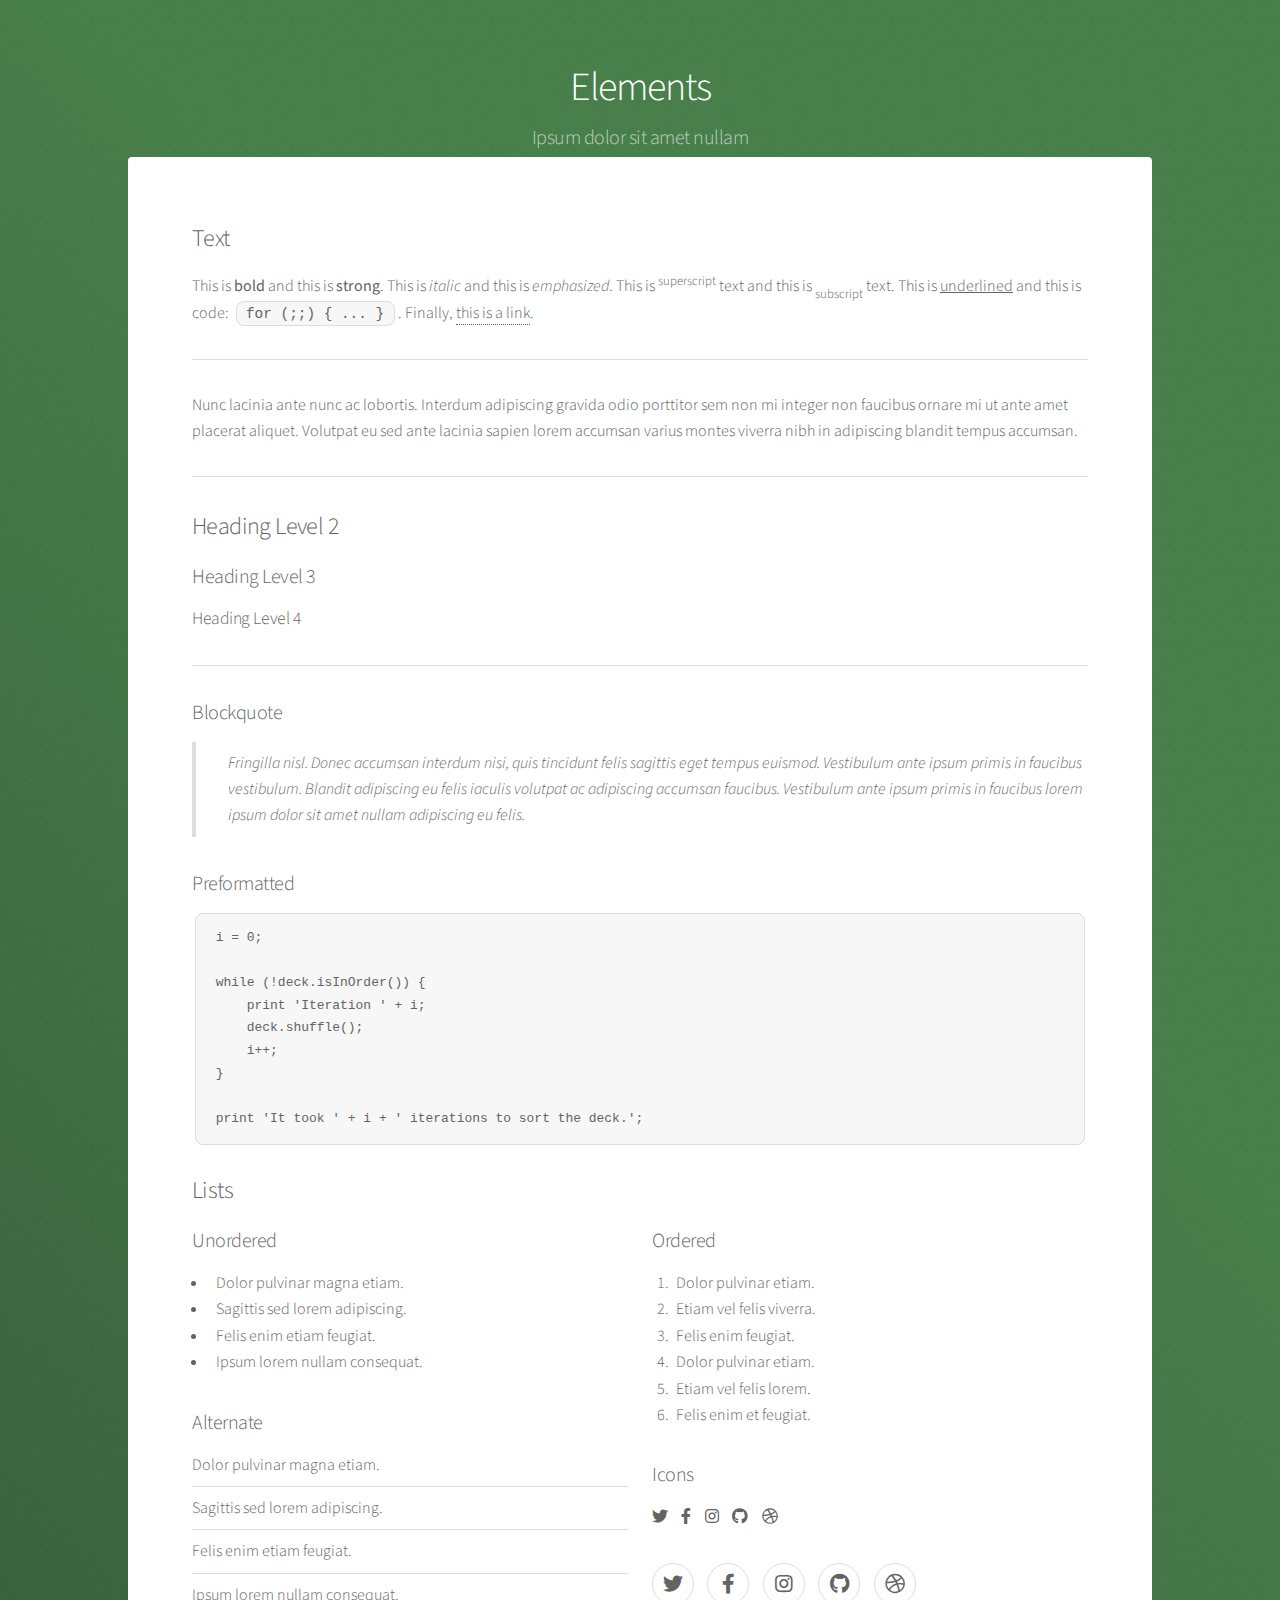
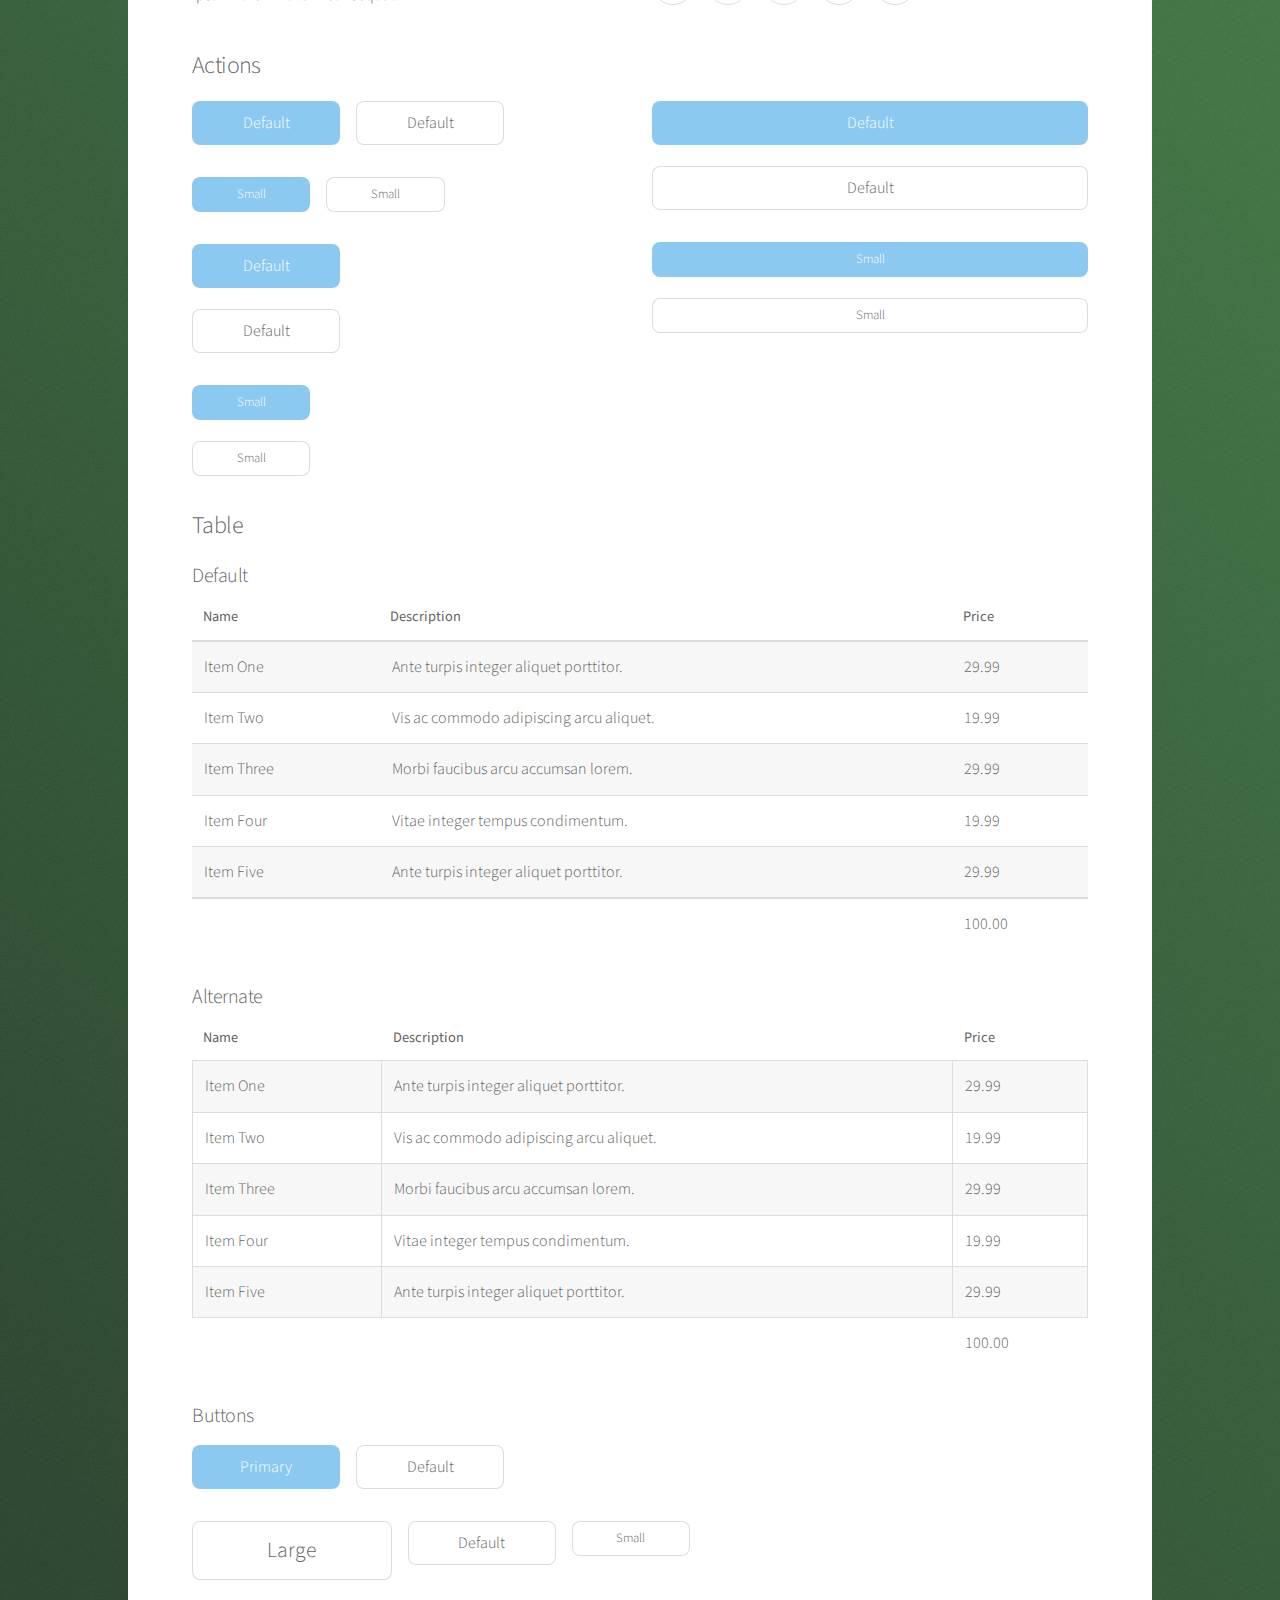
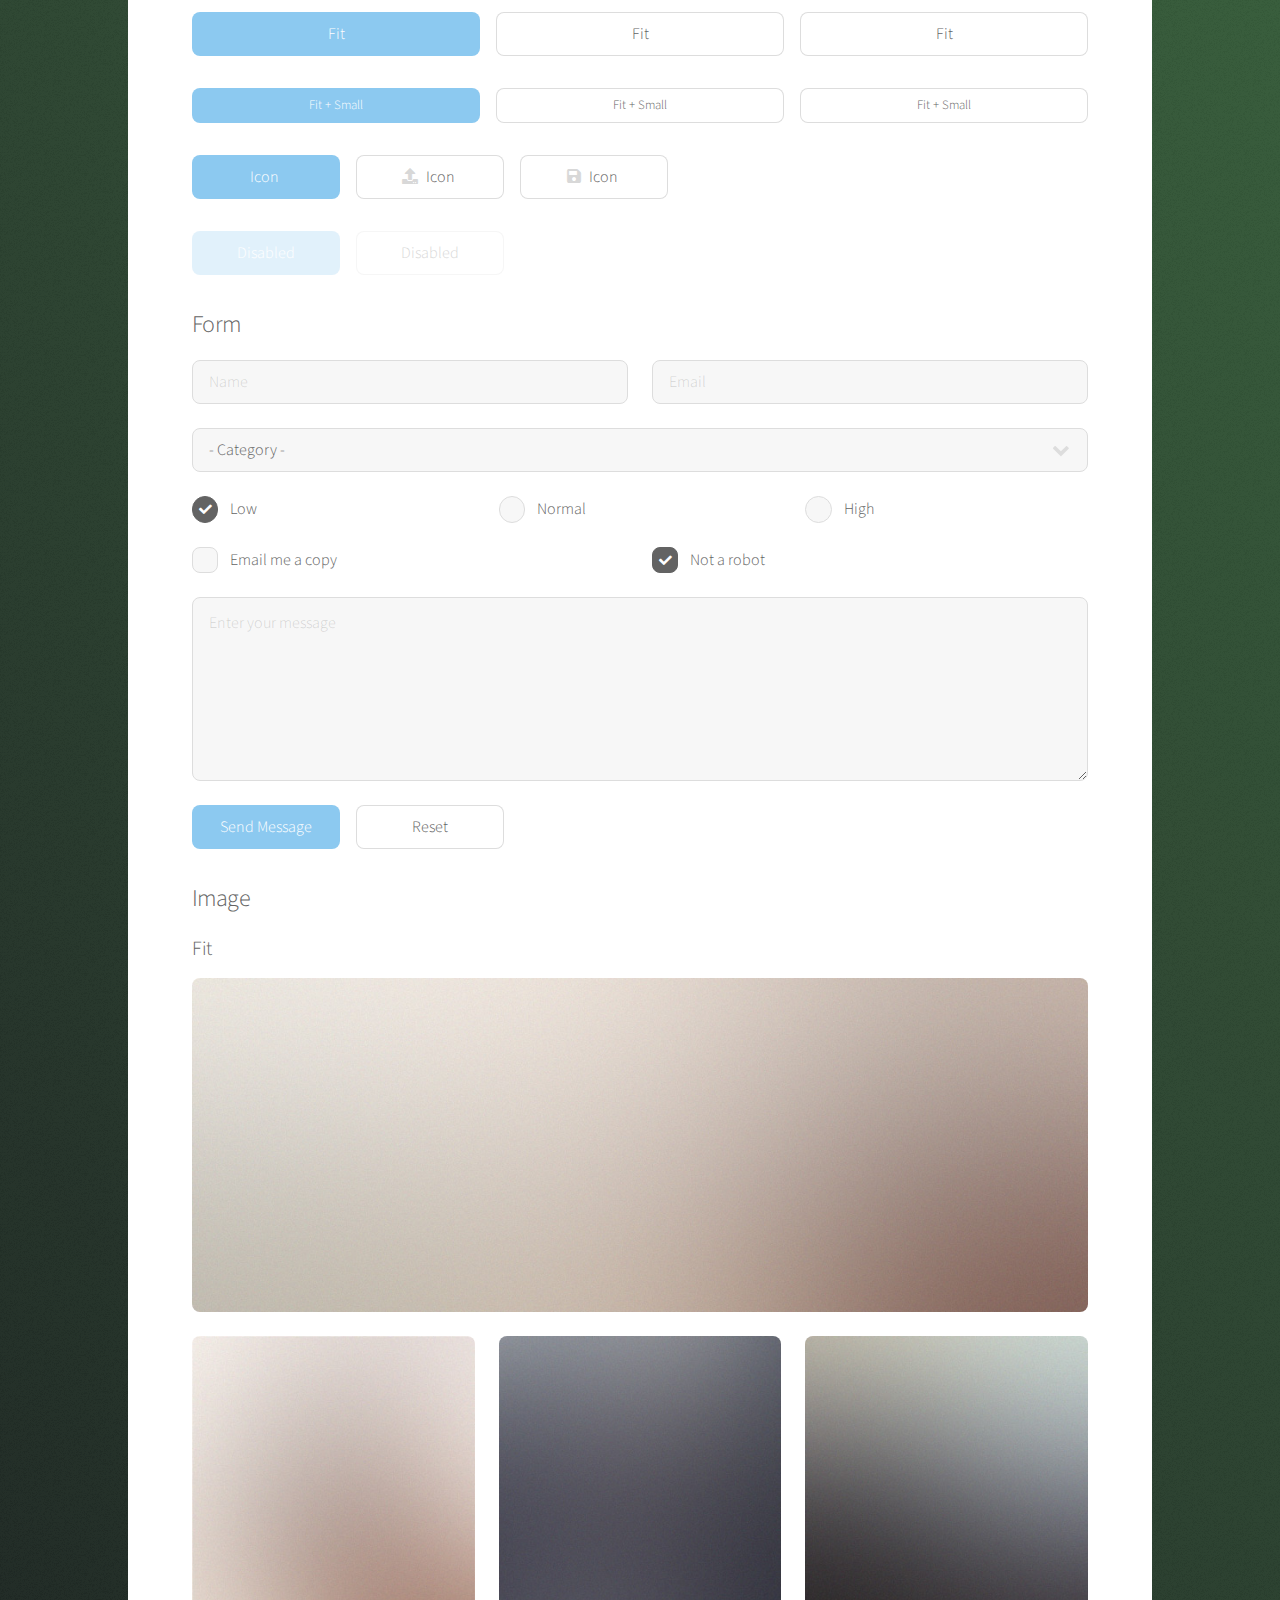
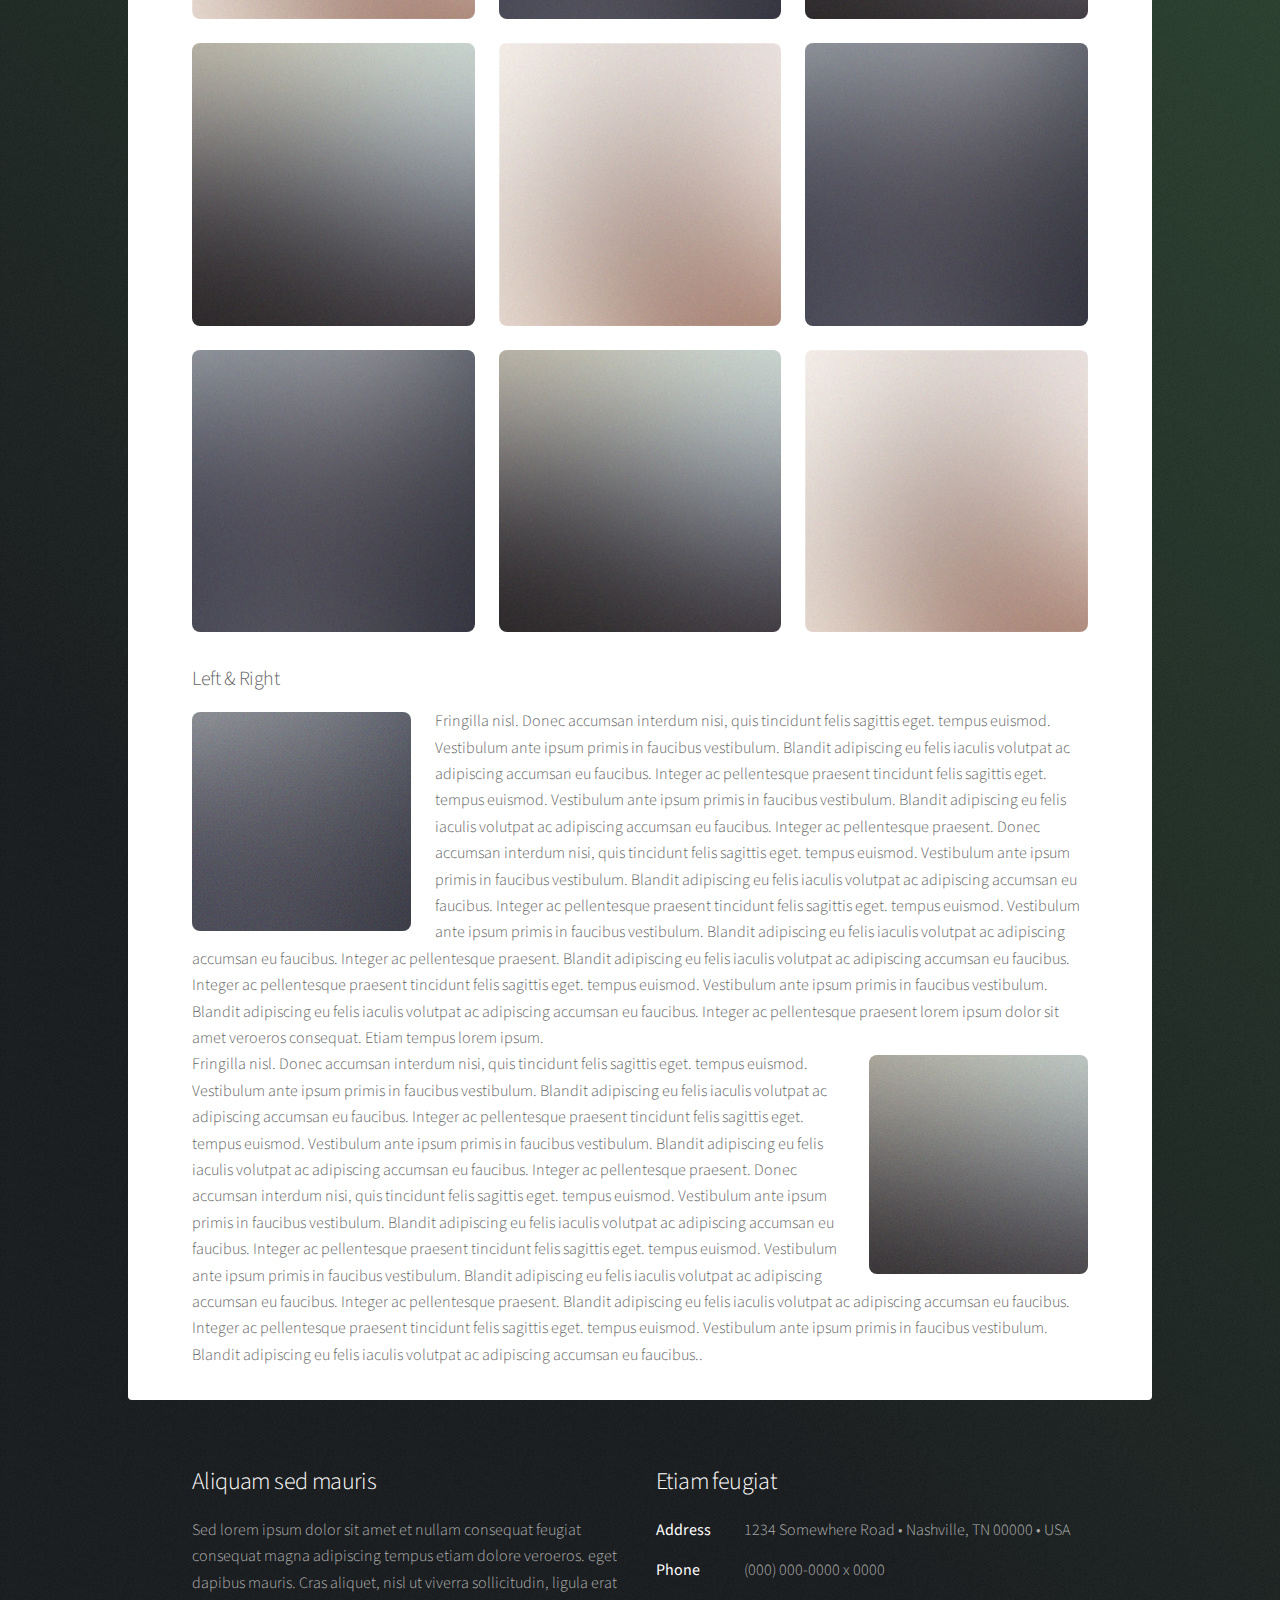
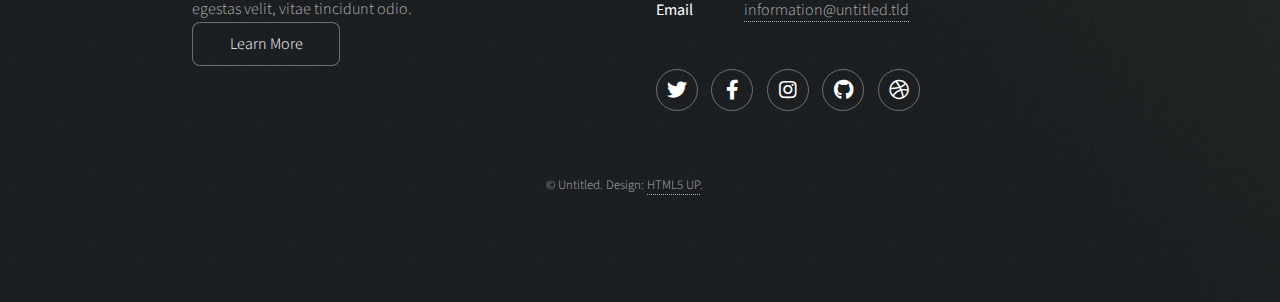
<file: elements.html>
<!DOCTYPE html>
<!--
	Stellar by HTML5 UP
	html5up.net | @ajlkn
	Free for personal and commercial use under the CCA 3.0 license (html5up.net/license)
-->
<html>
  <head>
    <title>Elements - Stellar by HTML5 UP</title>
    <meta charset="utf-8" />
    <meta name="viewport" content="width=device-width, initial-scale=1, user-scalable=no" />
    <link rel="stylesheet" href="assets/css/main.css" />
    <noscript><link rel="stylesheet" href="assets/css/noscript.css" /></noscript>
  </head>
  <body class="is-preload">
    <!-- Wrapper -->
    <div id="wrapper">
      <!-- Header -->
      <header id="header">
        <h1>Elements</h1>
        <p>Ipsum dolor sit amet nullam</p>
      </header>

      <!-- Main -->
      <div id="main">
        <!-- Content -->
        <section id="content" class="main">
          <!-- Text -->
          <section>
            <h2>Text</h2>
            <p>
              This is <b>bold</b> and this is <strong>strong</strong>. This is <i>italic</i> and this is
              <em>emphasized</em>. This is <sup>superscript</sup> text and this is
              <sub>subscript</sub> text. This is <u>underlined</u> and this is code:
              <code>for (;;) { ... }</code>. Finally, <a href="#">this is a link</a>.
            </p>
            <hr />
            <p>
              Nunc lacinia ante nunc ac lobortis. Interdum adipiscing gravida odio porttitor sem non mi
              integer non faucibus ornare mi ut ante amet placerat aliquet. Volutpat eu sed ante lacinia
              sapien lorem accumsan varius montes viverra nibh in adipiscing blandit tempus accumsan.
            </p>
            <hr />
            <h2>Heading Level 2</h2>
            <h3>Heading Level 3</h3>
            <h4>Heading Level 4</h4>
            <hr />
            <h3>Blockquote</h3>
            <blockquote>
              Fringilla nisl. Donec accumsan interdum nisi, quis tincidunt felis sagittis eget tempus
              euismod. Vestibulum ante ipsum primis in faucibus vestibulum. Blandit adipiscing eu felis
              iaculis volutpat ac adipiscing accumsan faucibus. Vestibulum ante ipsum primis in faucibus
              lorem ipsum dolor sit amet nullam adipiscing eu felis.
            </blockquote>
            <h3>Preformatted</h3>
            <pre><code>i = 0;

while (!deck.isInOrder()) {
    print 'Iteration ' + i;
    deck.shuffle();
    i++;
}

print 'It took ' + i + ' iterations to sort the deck.';</code></pre>
          </section>

          <!-- Lists -->
          <section>
            <h2>Lists</h2>
            <div class="row">
              <div class="col-6 col-12-medium">
                <h3>Unordered</h3>
                <ul>
                  <li>Dolor pulvinar magna etiam.</li>
                  <li>Sagittis sed lorem adipiscing.</li>
                  <li>Felis enim etiam feugiat.</li>
                  <li>Ipsum lorem nullam consequat.</li>
                </ul>
                <h3>Alternate</h3>
                <ul class="alt">
                  <li>Dolor pulvinar magna etiam.</li>
                  <li>Sagittis sed lorem adipiscing.</li>
                  <li>Felis enim etiam feugiat.</li>
                  <li>Ipsum lorem nullam consequat.</li>
                </ul>
              </div>
              <div class="col-6 col-12-medium">
                <h3>Ordered</h3>
                <ol>
                  <li>Dolor pulvinar etiam.</li>
                  <li>Etiam vel felis viverra.</li>
                  <li>Felis enim feugiat.</li>
                  <li>Dolor pulvinar etiam.</li>
                  <li>Etiam vel felis lorem.</li>
                  <li>Felis enim et feugiat.</li>
                </ol>
                <h3>Icons</h3>
                <ul class="icons">
                  <li>
                    <a href="#" class="icon brands fa-twitter"><span class="label">Twitter</span></a>
                  </li>
                  <li>
                    <a href="#" class="icon brands fa-facebook-f"><span class="label">Facebook</span></a>
                  </li>
                  <li>
                    <a href="#" class="icon brands fa-instagram"><span class="label">Instagram</span></a>
                  </li>
                  <li>
                    <a href="#" class="icon brands fa-github"><span class="label">GitHub</span></a>
                  </li>
                  <li>
                    <a href="#" class="icon brands fa-dribbble"><span class="label">Dribbble</span></a>
                  </li>
                </ul>
                <ul class="icons">
                  <li>
                    <a href="#" class="icon brands alt fa-twitter"><span class="label">Twitter</span></a>
                  </li>
                  <li>
                    <a href="#" class="icon brands alt fa-facebook-f"
                      ><span class="label">Facebook</span></a
                    >
                  </li>
                  <li>
                    <a href="#" class="icon brands alt fa-instagram"
                      ><span class="label">Instagram</span></a
                    >
                  </li>
                  <li>
                    <a href="#" class="icon brands alt fa-github"><span class="label">GitHub</span></a>
                  </li>
                  <li>
                    <a href="#" class="icon brands alt fa-dribbble"><span class="label">Dribbble</span></a>
                  </li>
                </ul>
              </div>
            </div>
            <h2>Actions</h2>
            <div class="row">
              <div class="col-6 col-12-medium">
                <ul class="actions">
                  <li><a href="#" class="button primary">Default</a></li>
                  <li><a href="#" class="button">Default</a></li>
                </ul>
                <ul class="actions small">
                  <li><a href="#" class="button primary small">Small</a></li>
                  <li><a href="#" class="button small">Small</a></li>
                </ul>
                <ul class="actions stacked">
                  <li><a href="#" class="button primary">Default</a></li>
                  <li><a href="#" class="button">Default</a></li>
                </ul>
                <ul class="actions stacked">
                  <li><a href="#" class="button primary small">Small</a></li>
                  <li><a href="#" class="button small">Small</a></li>
                </ul>
              </div>
              <div class="col-6 col-12-medium">
                <ul class="actions stacked">
                  <li><a href="#" class="button primary fit">Default</a></li>
                  <li><a href="#" class="button fit">Default</a></li>
                </ul>
                <ul class="actions stacked">
                  <li><a href="#" class="button primary small fit">Small</a></li>
                  <li><a href="#" class="button small fit">Small</a></li>
                </ul>
              </div>
            </div>
          </section>

          <!-- Table -->
          <section>
            <h2>Table</h2>
            <h3>Default</h3>
            <div class="table-wrapper">
              <table>
                <thead>
                  <tr>
                    <th>Name</th>
                    <th>Description</th>
                    <th>Price</th>
                  </tr>
                </thead>
                <tbody>
                  <tr>
                    <td>Item One</td>
                    <td>Ante turpis integer aliquet porttitor.</td>
                    <td>29.99</td>
                  </tr>
                  <tr>
                    <td>Item Two</td>
                    <td>Vis ac commodo adipiscing arcu aliquet.</td>
                    <td>19.99</td>
                  </tr>
                  <tr>
                    <td>Item Three</td>
                    <td>Morbi faucibus arcu accumsan lorem.</td>
                    <td>29.99</td>
                  </tr>
                  <tr>
                    <td>Item Four</td>
                    <td>Vitae integer tempus condimentum.</td>
                    <td>19.99</td>
                  </tr>
                  <tr>
                    <td>Item Five</td>
                    <td>Ante turpis integer aliquet porttitor.</td>
                    <td>29.99</td>
                  </tr>
                </tbody>
                <tfoot>
                  <tr>
                    <td colspan="2"></td>
                    <td>100.00</td>
                  </tr>
                </tfoot>
              </table>
            </div>

            <h3>Alternate</h3>
            <div class="table-wrapper">
              <table class="alt">
                <thead>
                  <tr>
                    <th>Name</th>
                    <th>Description</th>
                    <th>Price</th>
                  </tr>
                </thead>
                <tbody>
                  <tr>
                    <td>Item One</td>
                    <td>Ante turpis integer aliquet porttitor.</td>
                    <td>29.99</td>
                  </tr>
                  <tr>
                    <td>Item Two</td>
                    <td>Vis ac commodo adipiscing arcu aliquet.</td>
                    <td>19.99</td>
                  </tr>
                  <tr>
                    <td>Item Three</td>
                    <td>Morbi faucibus arcu accumsan lorem.</td>
                    <td>29.99</td>
                  </tr>
                  <tr>
                    <td>Item Four</td>
                    <td>Vitae integer tempus condimentum.</td>
                    <td>19.99</td>
                  </tr>
                  <tr>
                    <td>Item Five</td>
                    <td>Ante turpis integer aliquet porttitor.</td>
                    <td>29.99</td>
                  </tr>
                </tbody>
                <tfoot>
                  <tr>
                    <td colspan="2"></td>
                    <td>100.00</td>
                  </tr>
                </tfoot>
              </table>
            </div>
          </section>

          <!-- Buttons -->
          <section>
            <h3>Buttons</h3>
            <ul class="actions">
              <li><a href="#" class="button primary">Primary</a></li>
              <li><a href="#" class="button">Default</a></li>
            </ul>
            <ul class="actions">
              <li><a href="#" class="button large">Large</a></li>
              <li><a href="#" class="button">Default</a></li>
              <li><a href="#" class="button small">Small</a></li>
            </ul>
            <ul class="actions fit">
              <li><a href="#" class="button primary fit">Fit</a></li>
              <li><a href="#" class="button fit">Fit</a></li>
              <li><a href="#" class="button fit">Fit</a></li>
            </ul>
            <ul class="actions fit small">
              <li><a href="#" class="button primary fit small">Fit + Small</a></li>
              <li><a href="#" class="button fit small">Fit + Small</a></li>
              <li><a href="#" class="button fit small">Fit + Small</a></li>
            </ul>
            <ul class="actions">
              <li><a href="#" class="button primary icon solidfa-download">Icon</a></li>
              <li><a href="#" class="button icon solid fa-upload">Icon</a></li>
              <li><a href="#" class="button icon solid fa-save">Icon</a></li>
            </ul>
            <ul class="actions">
              <li><span class="button primary disabled">Disabled</span></li>
              <li><span class="button disabled">Disabled</span></li>
            </ul>
          </section>

          <!-- Form -->
          <section>
            <h2>Form</h2>
            <form method="post" action="#">
              <div class="row gtr-uniform">
                <div class="col-6 col-12-xsmall">
                  <input type="text" name="demo-name" id="demo-name" value="" placeholder="Name" />
                </div>
                <div class="col-6 col-12-xsmall">
                  <input type="email" name="demo-email" id="demo-email" value="" placeholder="Email" />
                </div>
                <div class="col-12">
                  <select name="demo-category" id="demo-category">
                    <option value="">- Category -</option>
                    <option value="1">Manufacturing</option>
                    <option value="1">Shipping</option>
                    <option value="1">Administration</option>
                    <option value="1">Human Resources</option>
                  </select>
                </div>
                <div class="col-4 col-12-small">
                  <input type="radio" id="demo-priority-low" name="demo-priority" checked />
                  <label for="demo-priority-low">Low</label>
                </div>
                <div class="col-4 col-12-small">
                  <input type="radio" id="demo-priority-normal" name="demo-priority" />
                  <label for="demo-priority-normal">Normal</label>
                </div>
                <div class="col-4 col-12-small">
                  <input type="radio" id="demo-priority-high" name="demo-priority" />
                  <label for="demo-priority-high">High</label>
                </div>
                <div class="col-6 col-12-small">
                  <input type="checkbox" id="demo-copy" name="demo-copy" />
                  <label for="demo-copy">Email me a copy</label>
                </div>
                <div class="col-6 col-12-small">
                  <input type="checkbox" id="demo-human" name="demo-human" checked />
                  <label for="demo-human">Not a robot</label>
                </div>
                <div class="col-12">
                  <textarea
                    name="demo-message"
                    id="demo-message"
                    placeholder="Enter your message"
                    rows="6"
                  ></textarea>
                </div>
                <div class="col-12">
                  <ul class="actions">
                    <li><input type="submit" value="Send Message" class="primary" /></li>
                    <li><input type="reset" value="Reset" /></li>
                  </ul>
                </div>
              </div>
            </form>
          </section>

          <!-- Image -->
          <section>
            <h2>Image</h2>
            <h3>Fit</h3>
            <div class="box alt">
              <div class="row gtr-uniform">
                <div class="col-12">
                  <span class="image fit"><img src="images/pic04.jpg" alt="" /></span>
                </div>
                <div class="col-4">
                  <span class="image fit"><img src="images/pic01.jpg" alt="" /></span>
                </div>
                <div class="col-4">
                  <span class="image fit"><img src="images/pic02.jpg" alt="" /></span>
                </div>
                <div class="col-4">
                  <span class="image fit"><img src="images/pic03.jpg" alt="" /></span>
                </div>
                <div class="col-4">
                  <span class="image fit"><img src="images/pic03.jpg" alt="" /></span>
                </div>
                <div class="col-4">
                  <span class="image fit"><img src="images/pic01.jpg" alt="" /></span>
                </div>
                <div class="col-4">
                  <span class="image fit"><img src="images/pic02.jpg" alt="" /></span>
                </div>
                <div class="col-4">
                  <span class="image fit"><img src="images/pic02.jpg" alt="" /></span>
                </div>
                <div class="col-4">
                  <span class="image fit"><img src="images/pic03.jpg" alt="" /></span>
                </div>
                <div class="col-4">
                  <span class="image fit"><img src="images/pic01.jpg" alt="" /></span>
                </div>
              </div>
            </div>
            <h3>Left &amp; Right</h3>
            <p>
              <span class="image left"><img src="images/pic05.jpg" alt="" /></span>Fringilla nisl. Donec
              accumsan interdum nisi, quis tincidunt felis sagittis eget. tempus euismod. Vestibulum ante
              ipsum primis in faucibus vestibulum. Blandit adipiscing eu felis iaculis volutpat ac
              adipiscing accumsan eu faucibus. Integer ac pellentesque praesent tincidunt felis sagittis
              eget. tempus euismod. Vestibulum ante ipsum primis in faucibus vestibulum. Blandit adipiscing
              eu felis iaculis volutpat ac adipiscing accumsan eu faucibus. Integer ac pellentesque
              praesent. Donec accumsan interdum nisi, quis tincidunt felis sagittis eget. tempus euismod.
              Vestibulum ante ipsum primis in faucibus vestibulum. Blandit adipiscing eu felis iaculis
              volutpat ac adipiscing accumsan eu faucibus. Integer ac pellentesque praesent tincidunt felis
              sagittis eget. tempus euismod. Vestibulum ante ipsum primis in faucibus vestibulum. Blandit
              adipiscing eu felis iaculis volutpat ac adipiscing accumsan eu faucibus. Integer ac
              pellentesque praesent. Blandit adipiscing eu felis iaculis volutpat ac adipiscing accumsan eu
              faucibus. Integer ac pellentesque praesent tincidunt felis sagittis eget. tempus euismod.
              Vestibulum ante ipsum primis in faucibus vestibulum. Blandit adipiscing eu felis iaculis
              volutpat ac adipiscing accumsan eu faucibus. Integer ac pellentesque praesent lorem ipsum
              dolor sit amet veroeros consequat. Etiam tempus lorem ipsum.
            </p>
            <p>
              <span class="image right"><img src="images/pic06.jpg" alt="" /></span>Fringilla nisl. Donec
              accumsan interdum nisi, quis tincidunt felis sagittis eget. tempus euismod. Vestibulum ante
              ipsum primis in faucibus vestibulum. Blandit adipiscing eu felis iaculis volutpat ac
              adipiscing accumsan eu faucibus. Integer ac pellentesque praesent tincidunt felis sagittis
              eget. tempus euismod. Vestibulum ante ipsum primis in faucibus vestibulum. Blandit adipiscing
              eu felis iaculis volutpat ac adipiscing accumsan eu faucibus. Integer ac pellentesque
              praesent. Donec accumsan interdum nisi, quis tincidunt felis sagittis eget. tempus euismod.
              Vestibulum ante ipsum primis in faucibus vestibulum. Blandit adipiscing eu felis iaculis
              volutpat ac adipiscing accumsan eu faucibus. Integer ac pellentesque praesent tincidunt felis
              sagittis eget. tempus euismod. Vestibulum ante ipsum primis in faucibus vestibulum. Blandit
              adipiscing eu felis iaculis volutpat ac adipiscing accumsan eu faucibus. Integer ac
              pellentesque praesent. Blandit adipiscing eu felis iaculis volutpat ac adipiscing accumsan eu
              faucibus. Integer ac pellentesque praesent tincidunt felis sagittis eget. tempus euismod.
              Vestibulum ante ipsum primis in faucibus vestibulum. Blandit adipiscing eu felis iaculis
              volutpat ac adipiscing accumsan eu faucibus..
            </p>
          </section>
        </section>
      </div>

      <!-- Footer -->
      <footer id="footer">
        <section>
          <h2>Aliquam sed mauris</h2>
          <p>
            Sed lorem ipsum dolor sit amet et nullam consequat feugiat consequat magna adipiscing tempus
            etiam dolore veroeros. eget dapibus mauris. Cras aliquet, nisl ut viverra sollicitudin, ligula
            erat egestas velit, vitae tincidunt odio.
          </p>
          <ul class="actions">
            <li><a href="#" class="button">Learn More</a></li>
          </ul>
        </section>
        <section>
          <h2>Etiam feugiat</h2>
          <dl class="alt">
            <dt>Address</dt>
            <dd>1234 Somewhere Road &bull; Nashville, TN 00000 &bull; USA</dd>
            <dt>Phone</dt>
            <dd>(000) 000-0000 x 0000</dd>
            <dt>Email</dt>
            <dd><a href="#">information@untitled.tld</a></dd>
          </dl>
          <ul class="icons">
            <li>
              <a href="#" class="icon brands fa-twitter alt"><span class="label">Twitter</span></a>
            </li>
            <li>
              <a href="#" class="icon brands fa-facebook-f alt"><span class="label">Facebook</span></a>
            </li>
            <li>
              <a href="#" class="icon brands fa-instagram alt"><span class="label">Instagram</span></a>
            </li>
            <li>
              <a href="#" class="icon brands fa-github alt"><span class="label">GitHub</span></a>
            </li>
            <li>
              <a href="#" class="icon brands fa-dribbble alt"><span class="label">Dribbble</span></a>
            </li>
          </ul>
        </section>
        <p class="copyright">&copy; Untitled. Design: <a href="https://html5up.net">HTML5 UP</a>.</p>
      </footer>
    </div>

    <!-- Scripts -->
    <script src="assets/js/jquery.min.js"></script>
    <script src="assets/js/jquery.scrollex.min.js"></script>
    <script src="assets/js/jquery.scrolly.min.js"></script>
    <script src="assets/js/browser.min.js"></script>
    <script src="assets/js/breakpoints.min.js"></script>
    <script src="assets/js/util.js"></script>
    <script src="assets/js/main.js"></script>
  </body>
</html>
</file>
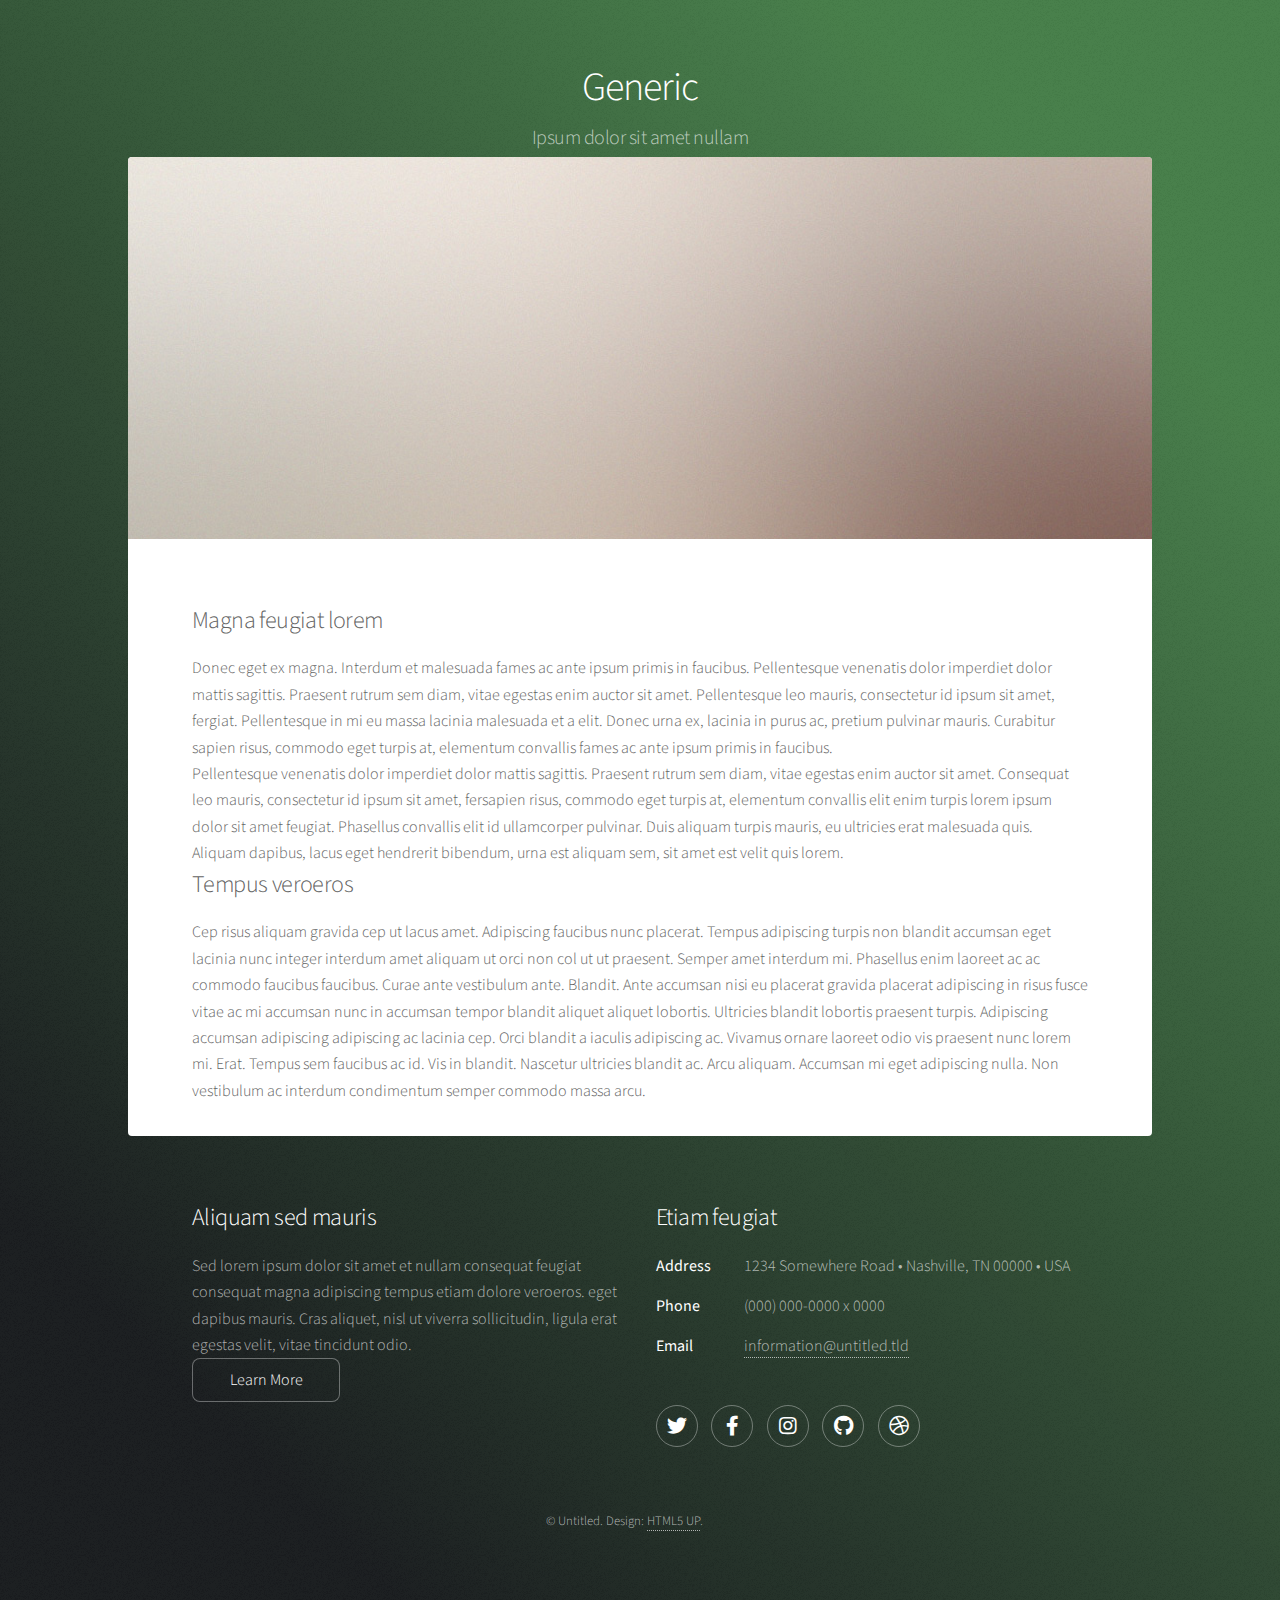
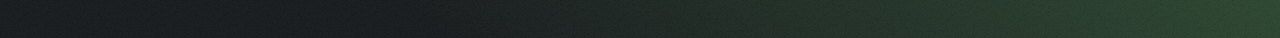
<file: generic.html>
<!DOCTYPE HTML>
<!--
	Stellar by HTML5 UP
	html5up.net | @ajlkn
	Free for personal and commercial use under the CCA 3.0 license (html5up.net/license)
-->
<html>
	<head>
		<title>Generic - Stellar by HTML5 UP</title>
		<meta charset="utf-8" />
		<meta name="viewport" content="width=device-width, initial-scale=1, user-scalable=no" />
		<link rel="stylesheet" href="assets/css/main.css" />
		<noscript><link rel="stylesheet" href="assets/css/noscript.css" /></noscript>
	</head>
	<body class="is-preload">

		<!-- Wrapper -->
			<div id="wrapper">

				<!-- Header -->
					<header id="header">
						<h1>Generic</h1>
						<p>Ipsum dolor sit amet nullam</p>
					</header>

				<!-- Main -->
					<div id="main">

						<!-- Content -->
							<section id="content" class="main">
								<span class="image main"><img src="images/pic04.jpg" alt="" /></span>
								<h2>Magna feugiat lorem</h2>
								<p>Donec eget ex magna. Interdum et malesuada fames ac ante ipsum primis in faucibus. Pellentesque venenatis dolor imperdiet dolor mattis sagittis. Praesent rutrum sem diam, vitae egestas enim auctor sit amet. Pellentesque leo mauris, consectetur id ipsum sit amet, fergiat. Pellentesque in mi eu massa lacinia malesuada et a elit. Donec urna ex, lacinia in purus ac, pretium pulvinar mauris. Curabitur sapien risus, commodo eget turpis at, elementum convallis fames ac ante ipsum primis in faucibus.</p>
								<p>Pellentesque venenatis dolor imperdiet dolor mattis sagittis. Praesent rutrum sem diam, vitae egestas enim auctor sit amet. Consequat leo mauris, consectetur id ipsum sit amet, fersapien risus, commodo eget turpis at, elementum convallis elit enim turpis lorem ipsum dolor sit amet feugiat. Phasellus convallis elit id ullamcorper pulvinar. Duis aliquam turpis mauris, eu ultricies erat malesuada quis. Aliquam dapibus, lacus eget hendrerit bibendum, urna est aliquam sem, sit amet est velit quis lorem.</p>
								<h2>Tempus veroeros</h2>
								<p>Cep risus aliquam gravida cep ut lacus amet. Adipiscing faucibus nunc placerat. Tempus adipiscing turpis non blandit accumsan eget lacinia nunc integer interdum amet aliquam ut orci non col ut ut praesent. Semper amet interdum mi. Phasellus enim laoreet ac ac commodo faucibus faucibus. Curae ante vestibulum ante. Blandit. Ante accumsan nisi eu placerat gravida placerat adipiscing in risus fusce vitae ac mi accumsan nunc in accumsan tempor blandit aliquet aliquet lobortis. Ultricies blandit lobortis praesent turpis. Adipiscing accumsan adipiscing adipiscing ac lacinia cep. Orci blandit a iaculis adipiscing ac. Vivamus ornare laoreet odio vis praesent nunc lorem mi. Erat. Tempus sem faucibus ac id. Vis in blandit. Nascetur ultricies blandit ac. Arcu aliquam. Accumsan mi eget adipiscing nulla. Non vestibulum ac interdum condimentum semper commodo massa arcu.</p>
							</section>

					</div>

				<!-- Footer -->
					<footer id="footer">
						<section>
							<h2>Aliquam sed mauris</h2>
							<p>Sed lorem ipsum dolor sit amet et nullam consequat feugiat consequat magna adipiscing tempus etiam dolore veroeros. eget dapibus mauris. Cras aliquet, nisl ut viverra sollicitudin, ligula erat egestas velit, vitae tincidunt odio.</p>
							<ul class="actions">
								<li><a href="#" class="button">Learn More</a></li>
							</ul>
						</section>
						<section>
							<h2>Etiam feugiat</h2>
							<dl class="alt">
								<dt>Address</dt>
								<dd>1234 Somewhere Road &bull; Nashville, TN 00000 &bull; USA</dd>
								<dt>Phone</dt>
								<dd>(000) 000-0000 x 0000</dd>
								<dt>Email</dt>
								<dd><a href="#">information@untitled.tld</a></dd>
							</dl>
							<ul class="icons">
								<li><a href="#" class="icon brands fa-twitter alt"><span class="label">Twitter</span></a></li>
								<li><a href="#" class="icon brands fa-facebook-f alt"><span class="label">Facebook</span></a></li>
								<li><a href="#" class="icon brands fa-instagram alt"><span class="label">Instagram</span></a></li>
								<li><a href="#" class="icon brands fa-github alt"><span class="label">GitHub</span></a></li>
								<li><a href="#" class="icon brands fa-dribbble alt"><span class="label">Dribbble</span></a></li>
							</ul>
						</section>
						<p class="copyright">&copy; Untitled. Design: <a href="https://html5up.net">HTML5 UP</a>.</p>
					</footer>

			</div>

		<!-- Scripts -->
			<script src="assets/js/jquery.min.js"></script>
			<script src="assets/js/jquery.scrollex.min.js"></script>
			<script src="assets/js/jquery.scrolly.min.js"></script>
			<script src="assets/js/browser.min.js"></script>
			<script src="assets/js/breakpoints.min.js"></script>
			<script src="assets/js/util.js"></script>
			<script src="assets/js/main.js"></script>

	</body>
</html>
</file>
<file: assets/css/noscript.css>
/*
	Stellar by HTML5 UP
	html5up.net | @ajlkn
	Free for personal and commercial use under the CCA 3.0 license (html5up.net/license)
*/

/* Header */

	body.is-preload #header.alt > * {
		opacity: 1;
	}

	body.is-preload #header.alt .logo {
		-moz-transform: none;
		-webkit-transform: none;
		-ms-transform: none;
		transform: none;
	}
</file>
<file: assets/css/main.css>
@import url(fontawesome-all.min.css);
@import "https://fonts.googleapis.com/css?family=Source+Sans+Pro:300,400";

/*
	Stellar by HTML5 UP
	html5up.net | @ajlkn
	Free for personal and commercial use under the CCA 3.0 license (html5up.net/license)
*/

html,
body,
div,
span,
applet,
object,
iframe,
h1,
h2,
h3,
h4,
h5,
h6,
p,
blockquote,
pre,
a,
abbr,
acronym,
address,
big,
cite,
code,
del,
dfn,
em,
img,
ins,
kbd,
q,
s,
samp,
small,
strike,
strong,
sub,
sup,
tt,
var,
b,
u,
i,
center,
dl,
dt,
dd,
ol,
ul,
li,
fieldset,
form,
label,
legend,
table,
caption,
tbody,
tfoot,
thead,
tr,
th,
td,
article,
aside,
canvas,
details,
embed,
figure,
figcaption,
footer,
header,
hgroup,
menu,
nav,
output,
ruby,
section,
summary,
time,
mark,
audio,
video {
  margin: 0;
  padding: 0;
  border: 0;
  font-size: 100%;
  font: inherit;
  vertical-align: baseline;
}

article,
aside,
details,
figcaption,
figure,
footer,
header,
hgroup,
menu,
nav,
section {
  display: block;
}

body {
  line-height: 1;
}

ol,
ul {
  list-style: none;
}

blockquote,
q {
  quotes: none;
}

blockquote:before,
blockquote:after,
q:before,
q:after {
  content: "";
  content: none;
}

table {
  border-collapse: collapse;
  border-spacing: 0;
}

body {
  -webkit-text-size-adjust: none;
}

mark {
  background-color: transparent;
  color: inherit;
}

input::-moz-focus-inner {
  border: 0;
  padding: 0;
}

input,
select,
textarea {
  -moz-appearance: none;
  -webkit-appearance: none;
  -ms-appearance: none;
  appearance: none;
}

/* Basic */

@-ms-viewport {
  width: device-width;
}

body {
  -ms-overflow-style: scrollbar;
}

@media screen and (max-width: 480px) {
  html,
  body {
    min-width: 320px;
  }
}

html {
  box-sizing: border-box;
}

*,
*:before,
*:after {
  box-sizing: inherit;
}

body {
  background-color: #935d8c;
  background-image: url("images/overlay.png"),
    -moz-linear-gradient(45deg, rgb(24, 26, 27) 15%, #009c0886 85%);
  background-image: url("images/overlay.png"),
    -webkit-linear-gradient(45deg, rgb(24, 26, 27) 15%, #009c0886 85%);
  background-image: url("images/overlay.png"),
    -ms-linear-gradient(45deg, rgb(24, 26, 27) 15%, #009c0886 85%);
  background-image: url("images/overlay.png"), linear-gradient(45deg, rgb(24, 26, 27) 15%, #009c0886 85%);
}

body.is-preload *,
body.is-preload *:before,
body.is-preload *:after {
  -moz-animation: none !important;
  -webkit-animation: none !important;
  -ms-animation: none !important;
  animation: none !important;
  -moz-transition: none !important;
  -webkit-transition: none !important;
  -ms-transition: none !important;
  transition: none !important;
}

/* Type */

body {
  background-color: #935d8c;
  color: rgba(255, 255, 255, 0.65);
}

body,
input,
select,
textarea {
  font-family: "Source Sans Pro", Helvetica, sans-serif;
  font-size: 17pt;
  font-weight: 300;
  line-height: 1.65;
}

@media screen and (max-width: 1680px) {
  body,
  input,
  select,
  textarea {
    font-size: 14pt;
  }
}

@media screen and (max-width: 1280px) {
  body,
  input,
  select,
  textarea {
    font-size: 12pt;
  }
}

@media screen and (max-width: 360px) {
  body,
  input,
  select,
  textarea {
    font-size: 11pt;
  }
}

a {
  -moz-transition: color 0.2s ease, border-bottom 0.2s ease;
  -webkit-transition: color 0.2s ease, border-bottom 0.2s ease;
  -ms-transition: color 0.2s ease, border-bottom 0.2s ease;
  transition: color 0.2s ease, border-bottom 0.2s ease;
  text-decoration: none;
  border-bottom: dotted 1px;
  color: inherit;
}

a:hover {
  border-bottom-color: transparent;
}

strong,
b {
  font-weight: 400;
}

em,
i {
  font-style: italic;
}

p.content {
  /* -moz-columns: 20em 2;
  -webkit-columns: 20em 2;
  -ms-columns: 20em 2;
  columns: 20em 2;
  -moz-column-gap: 2em;
  -webkit-column-gap: 2em;
  -ms-column-gap: 2em;
  column-gap: 2em; */
  margin-top: 20px;
  margin-bottom: 30px;
  text-align: center;
}

.bulletPoints {
  text-align: justify;
  margin-left: 20px;
}

ul.bulletPoints {
  list-style-position: inside;
  list-style-type: square;
}

h1,
h2,
h3,
h4,
h5,
h6 {
  font-weight: 300;
  line-height: 1.5;
  margin: 0 0 0.7em 0;
  letter-spacing: -0.025em;
}

h1 a,
h2 a,
h3 a,
h4 a,
h5 a,
h6 a {
  color: inherit;
  text-decoration: none;
}

h1 {
  font-size: 2.5em;
  line-height: 1.2;
}

h2 {
  font-size: 1.5em;
}

h3 {
  font-size: 1.25em;
}

h4 {
  font-size: 1.1em;
}

h5 {
  font-size: 0.9em;
}

h6 {
  font-size: 0.7em;
}

@media screen and (max-width: 736px) {
  h1 {
    font-size: 2em;
  }
}

sub {
  font-size: 0.8em;
  position: relative;
  top: 0.5em;
}

sup {
  font-size: 0.8em;
  position: relative;
  top: -0.5em;
}

blockquote {
  border-left: solid 4px;
  font-style: italic;
  margin: 0 0 2em 0;
  padding: 0.5em 0 0.5em 2em;
}

code {
  border-radius: 8px;
  border: solid 1px;
  font-family: "Courier New", monospace;
  font-size: 0.9em;
  margin: 0 0.25em;
  padding: 0.25em 0.65em;
}

pre {
  -webkit-overflow-scrolling: touch;
  font-family: "Courier New", monospace;
  font-size: 0.9em;
  margin: 0 0 2em 0;
}

pre code {
  display: block;
  line-height: 1.75;
  padding: 1em 1.5em;
  overflow-x: auto;
}

hr {
  border: 0;
  border-bottom: solid 1px;
  margin: 2em 0;
}

hr.major {
  margin: 3em 0;
}

.align-left {
  text-align: left;
}

.align-center {
  text-align: center;
}

.align-right {
  text-align: right;
}

input,
select,
textarea {
  color: #ffffff;
}

a:hover {
  color: #ffffff;
}

strong,
b {
  color: #ffffff;
}

h1,
h2,
h3,
h4,
h5,
h6 {
  color: #ffffff;
}

blockquote {
  border-left-color: rgba(255, 255, 255, 0.35);
}

code {
  background: rgba(255, 255, 255, 0.075);
  border-color: rgba(255, 255, 255, 0.35);
}

hr {
  border-bottom-color: rgba(255, 255, 255, 0.35);
}

/* Row */

.row {
  display: flex;
  flex-wrap: wrap;
  box-sizing: border-box;
  align-items: stretch;
}

.row > * {
  box-sizing: border-box;
}

.row.gtr-uniform > * > :last-child {
  margin-bottom: 0;
}

.row.aln-left {
  justify-content: flex-start;
}

.row.aln-center {
  justify-content: center;
}

.row.aln-right {
  justify-content: flex-end;
}

.row.aln-top {
  align-items: flex-start;
}

.row.aln-middle {
  align-items: center;
}

.row.aln-bottom {
  align-items: flex-end;
}

.row > .imp {
  order: -1;
}

.row > .col-1 {
  width: 8.33333%;
}

.row > .off-1 {
  margin-left: 8.33333%;
}

.row > .col-2 {
  width: 16.66667%;
}

.row > .off-2 {
  margin-left: 16.66667%;
}

.row > .col-3 {
  width: 25%;
}

.row > .off-3 {
  margin-left: 25%;
}

.row > .col-4 {
  width: 33.33333%;
}

.row > .off-4 {
  margin-left: 33.33333%;
}

.row > .col-5 {
  width: 41.66667%;
}

.row > .off-5 {
  margin-left: 41.66667%;
}

.row > .col-6 {
  width: 50%;
}

.row > .off-6 {
  margin-left: 50%;
}

.row > .col-7 {
  width: 58.33333%;
}

.row > .off-7 {
  margin-left: 58.33333%;
}

.row > .col-8 {
  width: 66.66667%;
}

.row > .off-8 {
  margin-left: 66.66667%;
}

.row > .col-9 {
  width: 75%;
}

.row > .off-9 {
  margin-left: 75%;
}

.row > .col-10 {
  width: 83.33333%;
}

.row > .off-10 {
  margin-left: 83.33333%;
}

.row > .col-11 {
  width: 91.66667%;
}

.row > .off-11 {
  margin-left: 91.66667%;
}

.row > .col-12 {
  width: 100%;
}

.row > .off-12 {
  margin-left: 100%;
}

.row.gtr-0 {
  margin-top: 0;
  margin-left: 0em;
}

.row.gtr-0 > * {
  padding: 0 0 0 0em;
}

.row.gtr-0.gtr-uniform {
  margin-top: 0em;
}

.row.gtr-0.gtr-uniform > * {
  padding-top: 0em;
}

.row.gtr-25 {
  margin-top: 0;
  margin-left: -0.375em;
}

.row.gtr-25 > * {
  padding: 0 0 0 0.375em;
}

.row.gtr-25.gtr-uniform {
  margin-top: -0.375em;
}

.row.gtr-25.gtr-uniform > * {
  padding-top: 0.375em;
}

.row.gtr-50 {
  margin-top: 0;
  margin-left: -0.75em;
}

.row.gtr-50 > * {
  padding: 0 0 0 0.75em;
}

.row.gtr-50.gtr-uniform {
  margin-top: -0.75em;
}

.row.gtr-50.gtr-uniform > * {
  padding-top: 0.75em;
}

.row {
  margin-top: 0;
  margin-left: -1.5em;
}

.row > * {
  padding: 0 0 0 1.5em;
}

.row.gtr-uniform {
  margin-top: -1.5em;
}

.row.gtr-uniform > * {
  padding-top: 1.5em;
}

.row.gtr-150 {
  margin-top: 0;
  margin-left: -2.25em;
}

.row.gtr-150 > * {
  padding: 0 0 0 2.25em;
}

.row.gtr-150.gtr-uniform {
  margin-top: -2.25em;
}

.row.gtr-150.gtr-uniform > * {
  padding-top: 2.25em;
}

.row.gtr-200 {
  margin-top: 0;
  margin-left: -3em;
}

.row.gtr-200 > * {
  padding: 0 0 0 3em;
}

.row.gtr-200.gtr-uniform {
  margin-top: -3em;
}

.row.gtr-200.gtr-uniform > * {
  padding-top: 3em;
}

@media screen and (max-width: 1680px) {
  .row {
    display: flex;
    flex-wrap: wrap;
    box-sizing: border-box;
    align-items: stretch;
  }

  .row > * {
    box-sizing: border-box;
  }

  .row.gtr-uniform > * > :last-child {
    margin-bottom: 0;
  }

  .row.aln-left {
    justify-content: flex-start;
  }

  .row.aln-center {
    justify-content: center;
  }

  .row.aln-right {
    justify-content: flex-end;
  }

  .row.aln-top {
    align-items: flex-start;
  }

  .row.aln-middle {
    align-items: center;
  }

  .row.aln-bottom {
    align-items: flex-end;
  }

  .row > .imp-xlarge {
    order: -1;
  }

  .row > .col-1-xlarge {
    width: 8.33333%;
  }

  .row > .off-1-xlarge {
    margin-left: 8.33333%;
  }

  .row > .col-2-xlarge {
    width: 16.66667%;
  }

  .row > .off-2-xlarge {
    margin-left: 16.66667%;
  }

  .row > .col-3-xlarge {
    width: 25%;
  }

  .row > .off-3-xlarge {
    margin-left: 25%;
  }

  .row > .col-4-xlarge {
    width: 33.33333%;
  }

  .row > .off-4-xlarge {
    margin-left: 33.33333%;
  }

  .row > .col-5-xlarge {
    width: 41.66667%;
  }

  .row > .off-5-xlarge {
    margin-left: 41.66667%;
  }

  .row > .col-6-xlarge {
    width: 50%;
  }

  .row > .off-6-xlarge {
    margin-left: 50%;
  }

  .row > .col-7-xlarge {
    width: 58.33333%;
  }

  .row > .off-7-xlarge {
    margin-left: 58.33333%;
  }

  .row > .col-8-xlarge {
    width: 66.66667%;
  }

  .row > .off-8-xlarge {
    margin-left: 66.66667%;
  }

  .row > .col-9-xlarge {
    width: 75%;
  }

  .row > .off-9-xlarge {
    margin-left: 75%;
  }

  .row > .col-10-xlarge {
    width: 83.33333%;
  }

  .row > .off-10-xlarge {
    margin-left: 83.33333%;
  }

  .row > .col-11-xlarge {
    width: 91.66667%;
  }

  .row > .off-11-xlarge {
    margin-left: 91.66667%;
  }

  .row > .col-12-xlarge {
    width: 100%;
  }

  .row > .off-12-xlarge {
    margin-left: 100%;
  }

  .row.gtr-0 {
    margin-top: 0;
    margin-left: 0em;
  }

  .row.gtr-0 > * {
    padding: 0 0 0 0em;
  }

  .row.gtr-0.gtr-uniform {
    margin-top: 0em;
  }

  .row.gtr-0.gtr-uniform > * {
    padding-top: 0em;
  }

  .row.gtr-25 {
    margin-top: 0;
    margin-left: -0.375em;
  }

  .row.gtr-25 > * {
    padding: 0 0 0 0.375em;
  }

  .row.gtr-25.gtr-uniform {
    margin-top: -0.375em;
  }

  .row.gtr-25.gtr-uniform > * {
    padding-top: 0.375em;
  }

  .row.gtr-50 {
    margin-top: 0;
    margin-left: -0.75em;
  }

  .row.gtr-50 > * {
    padding: 0 0 0 0.75em;
  }

  .row.gtr-50.gtr-uniform {
    margin-top: -0.75em;
  }

  .row.gtr-50.gtr-uniform > * {
    padding-top: 0.75em;
  }

  .row {
    margin-top: 0;
    margin-left: -1.5em;
  }

  .row > * {
    padding: 0 0 0 1.5em;
  }

  .row.gtr-uniform {
    margin-top: -1.5em;
  }

  .row.gtr-uniform > * {
    padding-top: 1.5em;
  }

  .row.gtr-150 {
    margin-top: 0;
    margin-left: -2.25em;
  }

  .row.gtr-150 > * {
    padding: 0 0 0 2.25em;
  }

  .row.gtr-150.gtr-uniform {
    margin-top: -2.25em;
  }

  .row.gtr-150.gtr-uniform > * {
    padding-top: 2.25em;
  }

  .row.gtr-200 {
    margin-top: 0;
    margin-left: -3em;
  }

  .row.gtr-200 > * {
    padding: 0 0 0 3em;
  }

  .row.gtr-200.gtr-uniform {
    margin-top: -3em;
  }

  .row.gtr-200.gtr-uniform > * {
    padding-top: 3em;
  }
}

@media screen and (max-width: 1280px) {
  .row {
    display: flex;
    flex-wrap: wrap;
    box-sizing: border-box;
    align-items: stretch;
  }

  .row > * {
    box-sizing: border-box;
  }

  .row.gtr-uniform > * > :last-child {
    margin-bottom: 0;
  }

  .row.aln-left {
    justify-content: flex-start;
  }

  .row.aln-center {
    justify-content: center;
  }

  .row.aln-right {
    justify-content: flex-end;
  }

  .row.aln-top {
    align-items: flex-start;
  }

  .row.aln-middle {
    align-items: center;
  }

  .row.aln-bottom {
    align-items: flex-end;
  }

  .row > .imp-large {
    order: -1;
  }

  .row > .col-1-large {
    width: 8.33333%;
  }

  .row > .off-1-large {
    margin-left: 8.33333%;
  }

  .row > .col-2-large {
    width: 16.66667%;
  }

  .row > .off-2-large {
    margin-left: 16.66667%;
  }

  .row > .col-3-large {
    width: 25%;
  }

  .row > .off-3-large {
    margin-left: 25%;
  }

  .row > .col-4-large {
    width: 33.33333%;
  }

  .row > .off-4-large {
    margin-left: 33.33333%;
  }

  .row > .col-5-large {
    width: 41.66667%;
  }

  .row > .off-5-large {
    margin-left: 41.66667%;
  }

  .row > .col-6-large {
    width: 50%;
  }

  .row > .off-6-large {
    margin-left: 50%;
  }

  .row > .col-7-large {
    width: 58.33333%;
  }

  .row > .off-7-large {
    margin-left: 58.33333%;
  }

  .row > .col-8-large {
    width: 66.66667%;
  }

  .row > .off-8-large {
    margin-left: 66.66667%;
  }

  .row > .col-9-large {
    width: 75%;
  }

  .row > .off-9-large {
    margin-left: 75%;
  }

  .row > .col-10-large {
    width: 83.33333%;
  }

  .row > .off-10-large {
    margin-left: 83.33333%;
  }

  .row > .col-11-large {
    width: 91.66667%;
  }

  .row > .off-11-large {
    margin-left: 91.66667%;
  }

  .row > .col-12-large {
    width: 100%;
  }

  .row > .off-12-large {
    margin-left: 100%;
  }

  .row.gtr-0 {
    margin-top: 0;
    margin-left: 0em;
  }

  .row.gtr-0 > * {
    padding: 0 0 0 0em;
  }

  .row.gtr-0.gtr-uniform {
    margin-top: 0em;
  }

  .row.gtr-0.gtr-uniform > * {
    padding-top: 0em;
  }

  .row.gtr-25 {
    margin-top: 0;
    margin-left: -0.375em;
  }

  .row.gtr-25 > * {
    padding: 0 0 0 0.375em;
  }

  .row.gtr-25.gtr-uniform {
    margin-top: -0.375em;
  }

  .row.gtr-25.gtr-uniform > * {
    padding-top: 0.375em;
  }

  .row.gtr-50 {
    margin-top: 0;
    margin-left: -0.75em;
  }

  .row.gtr-50 > * {
    padding: 0 0 0 0.75em;
  }

  .row.gtr-50.gtr-uniform {
    margin-top: -0.75em;
  }

  .row.gtr-50.gtr-uniform > * {
    padding-top: 0.75em;
  }

  .row {
    margin-top: 0;
    margin-left: -1.5em;
  }

  .row > * {
    padding: 0 0 0 1.5em;
  }

  .row.gtr-uniform {
    margin-top: -1.5em;
  }

  .row.gtr-uniform > * {
    padding-top: 1.5em;
  }

  .row.gtr-150 {
    margin-top: 0;
    margin-left: -2.25em;
  }

  .row.gtr-150 > * {
    padding: 0 0 0 2.25em;
  }

  .row.gtr-150.gtr-uniform {
    margin-top: -2.25em;
  }

  .row.gtr-150.gtr-uniform > * {
    padding-top: 2.25em;
  }

  .row.gtr-200 {
    margin-top: 0;
    margin-left: -3em;
  }

  .row.gtr-200 > * {
    padding: 0 0 0 3em;
  }

  .row.gtr-200.gtr-uniform {
    margin-top: -3em;
  }

  .row.gtr-200.gtr-uniform > * {
    padding-top: 3em;
  }
}

@media screen and (max-width: 980px) {
  .row {
    display: flex;
    flex-wrap: wrap;
    box-sizing: border-box;
    align-items: stretch;
  }

  .row > * {
    box-sizing: border-box;
  }

  .row.gtr-uniform > * > :last-child {
    margin-bottom: 0;
  }

  .row.aln-left {
    justify-content: flex-start;
  }

  .row.aln-center {
    justify-content: center;
  }

  .row.aln-right {
    justify-content: flex-end;
  }

  .row.aln-top {
    align-items: flex-start;
  }

  .row.aln-middle {
    align-items: center;
  }

  .row.aln-bottom {
    align-items: flex-end;
  }

  .row > .imp-medium {
    order: -1;
  }

  .row > .col-1-medium {
    width: 8.33333%;
  }

  .row > .off-1-medium {
    margin-left: 8.33333%;
  }

  .row > .col-2-medium {
    width: 16.66667%;
  }

  .row > .off-2-medium {
    margin-left: 16.66667%;
  }

  .row > .col-3-medium {
    width: 25%;
  }

  .row > .off-3-medium {
    margin-left: 25%;
  }

  .row > .col-4-medium {
    width: 33.33333%;
  }

  .row > .off-4-medium {
    margin-left: 33.33333%;
  }

  .row > .col-5-medium {
    width: 41.66667%;
  }

  .row > .off-5-medium {
    margin-left: 41.66667%;
  }

  .row > .col-6-medium {
    width: 50%;
  }

  .row > .off-6-medium {
    margin-left: 50%;
  }

  .row > .col-7-medium {
    width: 58.33333%;
  }

  .row > .off-7-medium {
    margin-left: 58.33333%;
  }

  .row > .col-8-medium {
    width: 66.66667%;
  }

  .row > .off-8-medium {
    margin-left: 66.66667%;
  }

  .row > .col-9-medium {
    width: 75%;
  }

  .row > .off-9-medium {
    margin-left: 75%;
  }

  .row > .col-10-medium {
    width: 83.33333%;
  }

  .row > .off-10-medium {
    margin-left: 83.33333%;
  }

  .row > .col-11-medium {
    width: 91.66667%;
  }

  .row > .off-11-medium {
    margin-left: 91.66667%;
  }

  .row > .col-12-medium {
    width: 100%;
  }

  .row > .off-12-medium {
    margin-left: 100%;
  }

  .row.gtr-0 {
    margin-top: 0;
    margin-left: 0em;
  }

  .row.gtr-0 > * {
    padding: 0 0 0 0em;
  }

  .row.gtr-0.gtr-uniform {
    margin-top: 0em;
  }

  .row.gtr-0.gtr-uniform > * {
    padding-top: 0em;
  }

  .row.gtr-25 {
    margin-top: 0;
    margin-left: -0.375em;
  }

  .row.gtr-25 > * {
    padding: 0 0 0 0.375em;
  }

  .row.gtr-25.gtr-uniform {
    margin-top: -0.375em;
  }

  .row.gtr-25.gtr-uniform > * {
    padding-top: 0.375em;
  }

  .row.gtr-50 {
    margin-top: 0;
    margin-left: -0.75em;
  }

  .row.gtr-50 > * {
    padding: 0 0 0 0.75em;
  }

  .row.gtr-50.gtr-uniform {
    margin-top: -0.75em;
  }

  .row.gtr-50.gtr-uniform > * {
    padding-top: 0.75em;
  }

  .row {
    margin-top: 0;
    margin-left: -1.5em;
  }

  .row > * {
    padding: 0 0 0 1.5em;
  }

  .row.gtr-uniform {
    margin-top: -1.5em;
  }

  .row.gtr-uniform > * {
    padding-top: 1.5em;
  }

  .row.gtr-150 {
    margin-top: 0;
    margin-left: -2.25em;
  }

  .row.gtr-150 > * {
    padding: 0 0 0 2.25em;
  }

  .row.gtr-150.gtr-uniform {
    margin-top: -2.25em;
  }

  .row.gtr-150.gtr-uniform > * {
    padding-top: 2.25em;
  }

  .row.gtr-200 {
    margin-top: 0;
    margin-left: -3em;
  }

  .row.gtr-200 > * {
    padding: 0 0 0 3em;
  }

  .row.gtr-200.gtr-uniform {
    margin-top: -3em;
  }

  .row.gtr-200.gtr-uniform > * {
    padding-top: 3em;
  }
}

@media screen and (max-width: 736px) {
  .row {
    display: flex;
    flex-wrap: wrap;
    box-sizing: border-box;
    align-items: stretch;
  }

  .row > * {
    box-sizing: border-box;
  }

  .row.gtr-uniform > * > :last-child {
    margin-bottom: 0;
  }

  .row.aln-left {
    justify-content: flex-start;
  }

  .row.aln-center {
    justify-content: center;
  }

  .row.aln-right {
    justify-content: flex-end;
  }

  .row.aln-top {
    align-items: flex-start;
  }

  .row.aln-middle {
    align-items: center;
  }

  .row.aln-bottom {
    align-items: flex-end;
  }

  .row > .imp-small {
    order: -1;
  }

  .row > .col-1-small {
    width: 8.33333%;
  }

  .row > .off-1-small {
    margin-left: 8.33333%;
  }

  .row > .col-2-small {
    width: 16.66667%;
  }

  .row > .off-2-small {
    margin-left: 16.66667%;
  }

  .row > .col-3-small {
    width: 25%;
  }

  .row > .off-3-small {
    margin-left: 25%;
  }

  .row > .col-4-small {
    width: 33.33333%;
  }

  .row > .off-4-small {
    margin-left: 33.33333%;
  }

  .row > .col-5-small {
    width: 41.66667%;
  }

  .row > .off-5-small {
    margin-left: 41.66667%;
  }

  .row > .col-6-small {
    width: 50%;
  }

  .row > .off-6-small {
    margin-left: 50%;
  }

  .row > .col-7-small {
    width: 58.33333%;
  }

  .row > .off-7-small {
    margin-left: 58.33333%;
  }

  .row > .col-8-small {
    width: 66.66667%;
  }

  .row > .off-8-small {
    margin-left: 66.66667%;
  }

  .row > .col-9-small {
    width: 75%;
  }

  .row > .off-9-small {
    margin-left: 75%;
  }

  .row > .col-10-small {
    width: 83.33333%;
  }

  .row > .off-10-small {
    margin-left: 83.33333%;
  }

  .row > .col-11-small {
    width: 91.66667%;
  }

  .row > .off-11-small {
    margin-left: 91.66667%;
  }

  .row > .col-12-small {
    width: 100%;
  }

  .row > .off-12-small {
    margin-left: 100%;
  }

  .row.gtr-0 {
    margin-top: 0;
    margin-left: 0em;
  }

  .row.gtr-0 > * {
    padding: 0 0 0 0em;
  }

  .row.gtr-0.gtr-uniform {
    margin-top: 0em;
  }

  .row.gtr-0.gtr-uniform > * {
    padding-top: 0em;
  }

  .row.gtr-25 {
    margin-top: 0;
    margin-left: -0.25em;
  }

  .row.gtr-25 > * {
    padding: 0 0 0 0.25em;
  }

  .row.gtr-25.gtr-uniform {
    margin-top: -0.25em;
  }

  .row.gtr-25.gtr-uniform > * {
    padding-top: 0.25em;
  }

  .row.gtr-50 {
    margin-top: 0;
    margin-left: -0.5em;
  }

  .row.gtr-50 > * {
    padding: 0 0 0 0.5em;
  }

  .row.gtr-50.gtr-uniform {
    margin-top: -0.5em;
  }

  .row.gtr-50.gtr-uniform > * {
    padding-top: 0.5em;
  }

  .row {
    margin-top: 0;
    margin-left: -1em;
  }

  .row > * {
    padding: 0 0 0 1em;
  }

  .row.gtr-uniform {
    margin-top: -1em;
  }

  .row.gtr-uniform > * {
    padding-top: 1em;
  }

  .row.gtr-150 {
    margin-top: 0;
    margin-left: -1.5em;
  }

  .row.gtr-150 > * {
    padding: 0 0 0 1.5em;
  }

  .row.gtr-150.gtr-uniform {
    margin-top: -1.5em;
  }

  .row.gtr-150.gtr-uniform > * {
    padding-top: 1.5em;
  }

  .row.gtr-200 {
    margin-top: 0;
    margin-left: -2em;
  }

  .row.gtr-200 > * {
    padding: 0 0 0 2em;
  }

  .row.gtr-200.gtr-uniform {
    margin-top: -2em;
  }

  .row.gtr-200.gtr-uniform > * {
    padding-top: 2em;
  }
}

@media screen and (max-width: 480px) {
  .row {
    display: flex;
    flex-wrap: wrap;
    box-sizing: border-box;
    align-items: stretch;
  }

  .row > * {
    box-sizing: border-box;
  }

  .row.gtr-uniform > * > :last-child {
    margin-bottom: 0;
  }

  .row.aln-left {
    justify-content: flex-start;
  }

  .row.aln-center {
    justify-content: center;
  }

  .row.aln-right {
    justify-content: flex-end;
  }

  .row.aln-top {
    align-items: flex-start;
  }

  .row.aln-middle {
    align-items: center;
  }

  .row.aln-bottom {
    align-items: flex-end;
  }

  .row > .imp-xsmall {
    order: -1;
  }

  .row > .col-1-xsmall {
    width: 8.33333%;
  }

  .row > .off-1-xsmall {
    margin-left: 8.33333%;
  }

  .row > .col-2-xsmall {
    width: 16.66667%;
  }

  .row > .off-2-xsmall {
    margin-left: 16.66667%;
  }

  .row > .col-3-xsmall {
    width: 25%;
  }

  .row > .off-3-xsmall {
    margin-left: 25%;
  }

  .row > .col-4-xsmall {
    width: 33.33333%;
  }

  .row > .off-4-xsmall {
    margin-left: 33.33333%;
  }

  .row > .col-5-xsmall {
    width: 41.66667%;
  }

  .row > .off-5-xsmall {
    margin-left: 41.66667%;
  }

  .row > .col-6-xsmall {
    width: 50%;
  }

  .row > .off-6-xsmall {
    margin-left: 50%;
  }

  .row > .col-7-xsmall {
    width: 58.33333%;
  }

  .row > .off-7-xsmall {
    margin-left: 58.33333%;
  }

  .row > .col-8-xsmall {
    width: 66.66667%;
  }

  .row > .off-8-xsmall {
    margin-left: 66.66667%;
  }

  .row > .col-9-xsmall {
    width: 75%;
  }

  .row > .off-9-xsmall {
    margin-left: 75%;
  }

  .row > .col-10-xsmall {
    width: 83.33333%;
  }

  .row > .off-10-xsmall {
    margin-left: 83.33333%;
  }

  .row > .col-11-xsmall {
    width: 91.66667%;
  }

  .row > .off-11-xsmall {
    margin-left: 91.66667%;
  }

  .row > .col-12-xsmall {
    width: 100%;
  }

  .row > .off-12-xsmall {
    margin-left: 100%;
  }

  .row.gtr-0 {
    margin-top: 0;
    margin-left: 0em;
  }

  .row.gtr-0 > * {
    padding: 0 0 0 0em;
  }

  .row.gtr-0.gtr-uniform {
    margin-top: 0em;
  }

  .row.gtr-0.gtr-uniform > * {
    padding-top: 0em;
  }

  .row.gtr-25 {
    margin-top: 0;
    margin-left: -0.3125em;
  }

  .row.gtr-25 > * {
    padding: 0 0 0 0.3125em;
  }

  .row.gtr-25.gtr-uniform {
    margin-top: -0.3125em;
  }

  .row.gtr-25.gtr-uniform > * {
    padding-top: 0.3125em;
  }

  .row.gtr-50 {
    margin-top: 0;
    margin-left: -0.625em;
  }

  .row.gtr-50 > * {
    padding: 0 0 0 0.625em;
  }

  .row.gtr-50.gtr-uniform {
    margin-top: -0.625em;
  }

  .row.gtr-50.gtr-uniform > * {
    padding-top: 0.625em;
  }

  .row {
    margin-top: 0;
    margin-left: -1.25em;
  }

  .row > * {
    padding: 0 0 0 1.25em;
  }

  .row.gtr-uniform {
    margin-top: -1.25em;
  }

  .row.gtr-uniform > * {
    padding-top: 1.25em;
  }

  .row.gtr-150 {
    margin-top: 0;
    margin-left: -1.875em;
  }

  .row.gtr-150 > * {
    padding: 0 0 0 1.875em;
  }

  .row.gtr-150.gtr-uniform {
    margin-top: -1.875em;
  }

  .row.gtr-150.gtr-uniform > * {
    padding-top: 1.875em;
  }

  .row.gtr-200 {
    margin-top: 0;
    margin-left: -2.5em;
  }

  .row.gtr-200 > * {
    padding: 0 0 0 2.5em;
  }

  .row.gtr-200.gtr-uniform {
    margin-top: -2.5em;
  }

  .row.gtr-200.gtr-uniform > * {
    padding-top: 2.5em;
  }
}

/* Box */

.box {
  border-radius: 8px;
  border: solid;
  margin-bottom: 2em;
  padding: 1.5em;
}

.box > :last-child,
.box > :last-child > :last-child,
.box > :last-child > :last-child > :last-child {
  margin-bottom: 0;
}

.box.alt {
  border: 0;
  border-radius: 0;
  padding: 0;
}

.box {
  border-color: rgba(255, 255, 255, 0.35);
}

/* Button */

input[type="submit"],
input[type="reset"],
input[type="button"],
button,
.button {
  -moz-appearance: none;
  -webkit-appearance: none;
  -ms-appearance: none;
  appearance: none;
  -moz-transition: background-color 0.2s ease-in-out, color 0.2s ease-in-out;
  -webkit-transition: background-color 0.2s ease-in-out, color 0.2s ease-in-out;
  -ms-transition: background-color 0.2s ease-in-out, color 0.2s ease-in-out;
  transition: background-color 0.2s ease-in-out, color 0.2s ease-in-out;
  border-radius: 8px;
  border: 0;
  cursor: pointer;
  display: inline-block;
  font-weight: 300;
  height: 2.75em;
  line-height: 2.75em;
  min-width: 9.25em;
  padding: 0 1.5em;
  text-align: center;
  text-decoration: none;
  white-space: nowrap;
}

input[type="submit"].icon,
input[type="reset"].icon,
input[type="button"].icon,
button.icon,
.button.icon {
  padding-left: 1.35em;
}

input[type="submit"].icon:before,
input[type="reset"].icon:before,
input[type="button"].icon:before,
button.icon:before,
.button.icon:before {
  margin-right: 0.5em;
}

input[type="submit"].fit,
input[type="reset"].fit,
input[type="button"].fit,
button.fit,
.button.fit {
  width: 100%;
}

input[type="submit"].small,
input[type="reset"].small,
input[type="button"].small,
button.small,
.button.small {
  font-size: 0.8em;
}

input[type="submit"].large,
input[type="reset"].large,
input[type="button"].large,
button.large,
.button.large {
  font-size: 1.35em;
}

input[type="submit"].disabled,
input[type="submit"]:disabled,
input[type="reset"].disabled,
input[type="reset"]:disabled,
input[type="button"].disabled,
input[type="button"]:disabled,
button.disabled,
button:disabled,
.button.disabled,
.button:disabled {
  pointer-events: none;
  opacity: 0.25;
}

@media screen and (max-width: 736px) {
  input[type="submit"],
  input[type="reset"],
  input[type="button"],
  button,
  .button {
    min-width: 0;
  }
}

input[type="submit"],
input[type="reset"],
input[type="button"],
button,
.button {
  background-color: transparent;
  box-shadow: inset 0 0 0 1px rgba(255, 255, 255, 0.35);
  color: #ffffff !important;
}

input[type="submit"]:hover,
input[type="reset"]:hover,
input[type="button"]:hover,
button:hover,
.button:hover {
  background-color: rgba(255, 255, 255, 0.075);
}

input[type="submit"]:active,
input[type="reset"]:active,
input[type="button"]:active,
button:active,
.button:active {
  background-color: rgba(255, 255, 255, 0.2);
}

input[type="submit"].icon:before,
input[type="reset"].icon:before,
input[type="button"].icon:before,
button.icon:before,
.button.icon:before {
  color: rgba(255, 255, 255, 0.5);
}

input[type="submit"].primary,
input[type="reset"].primary,
input[type="button"].primary,
button.primary,
.button.primary {
  background-color: #8cc9f0;
  color: #ffffff !important;
  box-shadow: none;
}

input[type="submit"].primary:hover,
input[type="reset"].primary:hover,
input[type="button"].primary:hover,
button.primary:hover,
.button.primary:hover {
  background-color: #9acff2;
}

input[type="submit"].primary:active,
input[type="reset"].primary:active,
input[type="button"].primary:active,
button.primary:active,
.button.primary:active {
  background-color: #7ec3ee;
}

input[type="submit"].primary.icon:before,
input[type="reset"].primary.icon:before,
input[type="button"].primary.icon:before,
button.primary.icon:before,
.button.primary.icon:before {
  color: #ffffff !important;
}

/* Form */

form {
  margin: 0 0 2em 0;
}

label {
  display: block;
  font-size: 0.9em;
  font-weight: 400;
  margin: 0 0 1em 0;
}

input[type="text"],
input[type="password"],
input[type="email"],
select,
textarea {
  -moz-appearance: none;
  -webkit-appearance: none;
  -ms-appearance: none;
  appearance: none;
  border-radius: 8px;
  border: solid 1px;
  color: inherit;
  display: block;
  outline: 0;
  padding: 0 1em;
  text-decoration: none;
  width: 100%;
}

input[type="text"]:invalid,
input[type="password"]:invalid,
input[type="email"]:invalid,
select:invalid,
textarea:invalid {
  box-shadow: none;
}

select {
  background-size: 1.25rem;
  background-repeat: no-repeat;
  background-position: calc(100% - 1rem) center;
  height: 2.75em;
  padding-right: 2.75em;
  text-overflow: ellipsis;
}

select:focus::-ms-value {
  background-color: transparent;
}

select::-ms-expand {
  display: none;
}

input[type="text"],
input[type="password"],
input[type="email"],
select {
  height: 2.75em;
}

textarea {
  padding: 0.75em 1em;
}

input[type="checkbox"],
input[type="radio"] {
  -moz-appearance: none;
  -webkit-appearance: none;
  -ms-appearance: none;
  appearance: none;
  display: block;
  float: left;
  margin-right: -2em;
  opacity: 0;
  width: 1em;
  z-index: -1;
}

input[type="checkbox"] + label,
input[type="radio"] + label {
  text-decoration: none;
  cursor: pointer;
  display: inline-block;
  font-size: 1em;
  font-weight: 300;
  padding-left: 2.4em;
  padding-right: 0.75em;
  position: relative;
}

input[type="checkbox"] + label:before,
input[type="radio"] + label:before {
  -moz-osx-font-smoothing: grayscale;
  -webkit-font-smoothing: antialiased;
  display: inline-block;
  font-style: normal;
  font-variant: normal;
  text-rendering: auto;
  line-height: 1;
  text-transform: none !important;
  font-family: "Font Awesome 5 Free";
  font-weight: 900;
}

input[type="checkbox"] + label:before,
input[type="radio"] + label:before {
  border-radius: 8px;
  border: solid 1px;
  content: "";
  display: inline-block;
  font-size: 0.8em;
  height: 2.0625em;
  left: 0;
  line-height: 2.0625em;
  position: absolute;
  text-align: center;
  top: 0;
  width: 2.0625em;
}

input[type="checkbox"]:checked + label:before,
input[type="radio"]:checked + label:before {
  content: "\f00c";
}

input[type="checkbox"] + label:before {
  border-radius: 8px;
}

input[type="radio"] + label:before {
  border-radius: 100%;
}

::-webkit-input-placeholder {
  opacity: 1;
}

:-moz-placeholder {
  opacity: 1;
}

::-moz-placeholder {
  opacity: 1;
}

:-ms-input-placeholder {
  opacity: 1;
}

label {
  color: #ffffff;
}

input[type="text"],
input[type="password"],
input[type="email"],
select,
textarea {
  background-color: rgba(255, 255, 255, 0.075);
  border-color: rgba(255, 255, 255, 0.35);
}

input[type="text"]:focus,
input[type="password"]:focus,
input[type="email"]:focus,
select:focus,
textarea:focus {
  border-color: #8cc9f0;
  box-shadow: 0 0 0 1px #8cc9f0;
}

select {
  background-image: url("data:image/svg+xml;charset=utf8,%3Csvg xmlns='http://www.w3.org/2000/svg' width='40' height='40' preserveAspectRatio='none' viewBox='0 0 40 40'%3E%3Cpath d='M9.4,12.3l10.4,10.4l10.4-10.4c0.2-0.2,0.5-0.4,0.9-0.4c0.3,0,0.6,0.1,0.9,0.4l3.3,3.3c0.2,0.2,0.4,0.5,0.4,0.9 c0,0.4-0.1,0.6-0.4,0.9L20.7,31.9c-0.2,0.2-0.5,0.4-0.9,0.4c-0.3,0-0.6-0.1-0.9-0.4L4.3,17.3c-0.2-0.2-0.4-0.5-0.4-0.9 c0-0.4,0.1-0.6,0.4-0.9l3.3-3.3c0.2-0.2,0.5-0.4,0.9-0.4S9.1,12.1,9.4,12.3z' fill='rgba(255, 255, 255, 0.35)' /%3E%3C/svg%3E");
}

select option {
  color: #ffffff;
  background: #935d8c;
}

input[type="checkbox"] + label,
input[type="radio"] + label {
  color: rgba(255, 255, 255, 0.65);
}

input[type="checkbox"] + label:before,
input[type="radio"] + label:before {
  background: rgba(255, 255, 255, 0.075);
  border-color: rgba(255, 255, 255, 0.35);
}

input[type="checkbox"]:checked + label:before,
input[type="radio"]:checked + label:before {
  background-color: #ffffff;
  border-color: #ffffff;
  color: #935d8c;
}

input[type="checkbox"]:focus + label:before,
input[type="radio"]:focus + label:before {
  border-color: #8cc9f0;
  box-shadow: 0 0 0 1px #8cc9f0;
}

::-webkit-input-placeholder {
  color: rgba(255, 255, 255, 0.5) !important;
}

:-moz-placeholder {
  color: rgba(255, 255, 255, 0.5) !important;
}

::-moz-placeholder {
  color: rgba(255, 255, 255, 0.5) !important;
}

:-ms-input-placeholder {
  color: rgba(255, 255, 255, 0.5) !important;
}

.formerize-placeholder {
  color: rgba(255, 255, 255, 0.5) !important;
}

/* Icon */

.icon {
  text-decoration: none;
  -moz-transition: background-color 0.2s ease-in-out, color 0.2s ease-in-out;
  -webkit-transition: background-color 0.2s ease-in-out, color 0.2s ease-in-out;
  -ms-transition: background-color 0.2s ease-in-out, color 0.2s ease-in-out;
  transition: background-color 0.2s ease-in-out, color 0.2s ease-in-out;
  border-bottom: none;
  position: relative;
}

.icon:before {
  -moz-osx-font-smoothing: grayscale;
  -webkit-font-smoothing: antialiased;
  display: inline-block;
  font-style: normal;
  font-variant: normal;
  text-rendering: auto;
  line-height: 1;
  text-transform: none !important;
  font-family: "Font Awesome 5 Free";
  font-weight: 400;
}

.icon > .label {
  display: none;
}

.icon:before {
  line-height: solid;
}

.icon.solid:before {
  font-weight: 900;
}

.icon.brands:before {
  font-family: "Font Awesome 5 Brands";
}

.icon.major {
  border: solid 1px;
  display: inline-block;
  border-radius: 100%;
  padding: 0.65em;
  margin: 0 0 2em 0;
  cursor: default;
}

.icon.major:before {
  display: inline-block;
  font-size: 6.25rem;
  width: 2.25em;
  height: 2.25em;
  line-height: 2.2em;
  border-radius: 100%;
  border: solid 1px;
  text-align: center;
}

.icon.alt {
  display: inline-block;
  border: solid 1px;
  border-radius: 100%;
}

.icon.alt:before {
  display: block;
  font-size: 1.25em;
  width: 2em;
  height: 2em;
  text-align: center;
  line-height: 2em;
}

.icon.style1 {
  color: #efa8b0;
}

.icon.style2 {
  color: #c79cc8;
}

.icon.style3 {
  color: #a89cc8;
}

.icon.style4 {
  color: #9bb2e1;
}

.icon.style5 {
  color: #8cc9f0;
}

@media screen and (max-width: 1680px) {
  .icon.major:before {
    font-size: 5.5rem;
  }
}

@media screen and (max-width: 1280px) {
  .icon.major:before {
    font-size: 4.75rem;
  }
}

@media screen and (max-width: 736px) {
  .icon.major {
    margin: 0 0 1.5em 0;
    padding: 0.35em;
  }

  .icon.major:before {
    font-size: 3.5rem;
  }
}

.icon.major {
  border-color: rgba(255, 255, 255, 0.35);
}

.icon.major:before {
  border-color: rgba(255, 255, 255, 0.35);
}

.icon.alt {
  border-color: rgba(255, 255, 255, 0.35);
  color: #ffffff;
}

.icon.alt:hover {
  background-color: rgba(255, 255, 255, 0.075);
}

.icon.alt:active {
  background-color: rgba(255, 255, 255, 0.2);
}

/* Image */

.image {
  border-radius: 8px;
  border: 0;
  display: inline-block;
  position: relative;
}

.image img {
  border-radius: 8px;
  display: block;
}

.image.left,
.image.right {
  max-width: 40%;
}

.image.left img,
.image.right img {
  width: 100%;
}

.image.left {
  float: left;
  margin: 0 1.5em 1em 0;
  top: 0.25em;
}

.image.right {
  float: right;
  margin: 0 0 1em 1.5em;
  top: 0.25em;
}

.image.fit {
  display: block;
  margin: 0 0 2em 0;
  width: 100%;
}

.image.fit img {
  width: 100%;
}

.image.main {
  display: block;
  margin: 0 0 3em 0;
  width: 100%;
}

.image.main img {
  width: 100%;
}

/* List */

ol {
  list-style: decimal;
  margin: 0 0 2em 0;
  padding-left: 1.25em;
}

ol li {
  padding-left: 0.25em;
}

ul {
  list-style: disc;
  margin: 0 0 2em 0;
  padding-left: 1em;
}

ul li {
  padding-left: 0.5em;
}

ul.alt {
  list-style: none;
  padding-left: 0;
}

ul.alt li {
  border-top: solid 1px;
  padding: 0.5em 0;
}

ul.alt li:first-child {
  border-top: 0;
  padding-top: 0;
}

dl {
  margin: 0 0 2em 0;
}

dl dt {
  display: block;
  font-weight: 400;
  margin: 0 0 1em 0;
}

dl dd {
  margin-left: 2em;
}

dl.alt dt {
  display: block;
  width: 3em;
  margin: 0;
  clear: left;
  float: left;
}

dl.alt dd {
  margin: 0 0 0.85em 5.5em;
}

dl.alt:after {
  content: "";
  display: block;
  clear: both;
}

ul.alt li {
  border-top-color: rgba(255, 255, 255, 0.35);
}

dl dt {
  color: #ffffff;
}

/* Actions */

ul.actions {
  display: -moz-flex;
  display: -webkit-flex;
  display: -ms-flex;
  display: flex;
  cursor: default;
  list-style: none;
  margin-left: -1em;
  padding-left: 0;
}

ul.actions li {
  padding: 0 0 0 1em;
  vertical-align: middle;
}

ul.actions.special {
  -moz-justify-content: center;
  -webkit-justify-content: center;
  -ms-justify-content: center;
  justify-content: center;
  width: 100%;
  margin-left: 0;
}

ul.actions.special li:first-child {
  padding-left: 0;
}

ul.actions.stacked {
  -moz-flex-direction: column;
  -webkit-flex-direction: column;
  -ms-flex-direction: column;
  flex-direction: column;
  margin-left: 0;
}

ul.actions.stacked li {
  padding: 1.3em 0 0 0;
}

ul.actions.stacked li:first-child {
  padding-top: 0;
}

ul.actions.fit {
  width: calc(100% + 1em);
}

ul.actions.fit li {
  -moz-flex-grow: 1;
  -webkit-flex-grow: 1;
  -ms-flex-grow: 1;
  flex-grow: 1;
  -moz-flex-shrink: 1;
  -webkit-flex-shrink: 1;
  -ms-flex-shrink: 1;
  flex-shrink: 1;
  width: 100%;
}

ul.actions.fit li > * {
  width: 100%;
}

ul.actions.fit.stacked {
  width: 100%;
}

@media screen and (max-width: 480px) {
  ul.actions:not(.fixed) {
    -moz-flex-direction: column;
    -webkit-flex-direction: column;
    -ms-flex-direction: column;
    flex-direction: column;
    margin-left: 0;
    width: 100% !important;
  }

  ul.actions:not(.fixed) li {
    -moz-flex-grow: 1;
    -webkit-flex-grow: 1;
    -ms-flex-grow: 1;
    flex-grow: 1;
    -moz-flex-shrink: 1;
    -webkit-flex-shrink: 1;
    -ms-flex-shrink: 1;
    flex-shrink: 1;
    padding: 1em 0 0 0;
    text-align: center;
    width: 100%;
  }

  ul.actions:not(.fixed) li > * {
    width: 100%;
  }

  ul.actions:not(.fixed) li:first-child {
    padding-top: 0;
  }

  ul.actions:not(.fixed) li input[type="submit"],
  ul.actions:not(.fixed) li input[type="reset"],
  ul.actions:not(.fixed) li input[type="button"],
  ul.actions:not(.fixed) li button,
  ul.actions:not(.fixed) li .button {
    width: 100%;
  }

  ul.actions:not(.fixed) li input[type="submit"].icon:before,
  ul.actions:not(.fixed) li input[type="reset"].icon:before,
  ul.actions:not(.fixed) li input[type="button"].icon:before,
  ul.actions:not(.fixed) li button.icon:before,
  ul.actions:not(.fixed) li .button.icon:before {
    margin-left: -0.5rem;
  }
}

/* Icons */

ul.icons {
  cursor: default;
  list-style: none;
  padding-left: 0;
}

ul.icons li {
  display: inline-block;
  padding: 0 0.65em 0 0;
}

ul.icons li:last-child {
  padding-right: 0 !important;
}

/* Section/Article */

section.special,
article.special {
  text-align: center;
}

header.major {
  margin-bottom: 3em;
}

header.major h2 {
  font-size: 2em;
}

header.major h2:after {
  display: block;
  content: "";
  width: 3.25em;
  height: 2px;
  margin: 0.7em 0 0 0;
  border-radius: 2px;
}

section.special header.major h2:after,
article.special header.major h2:after {
  margin-left: auto;
  margin-right: auto;
}

header.major p {
  font-size: 1.25em;
  letter-spacing: -0.025em;
}

header.major.special {
  text-align: center;
}

header.major.special h2:after {
  margin-left: auto;
  margin-right: auto;
}

footer.major {
  margin-top: 3em;
}

@media screen and (max-width: 736px) {
  header.major {
    margin-bottom: 0;
  }

  header.major h2 {
    font-size: 1.5em;
  }

  header.major p {
    font-size: 1em;
    letter-spacing: 0;
  }

  header.major p br {
    display: none;
  }

  footer.major {
    margin-top: 0;
  }
}

header.major h2:after {
  background-color: rgba(255, 255, 255, 0.35);
}

/* Table */

.table-wrapper {
  -webkit-overflow-scrolling: touch;
  overflow-x: auto;
}

table {
  margin: 0 0 2em 0;
  width: 100%;
}

table tbody tr {
  border: solid 1px;
  border-left: 0;
  border-right: 0;
}

table td {
  padding: 0.75em 0.75em;
}

table th {
  font-size: 0.9em;
  font-weight: 400;
  padding: 0 0.75em 0.75em 0.75em;
  text-align: left;
}

table thead {
  border-bottom: solid 2px;
}

table tfoot {
  border-top: solid 2px;
}

table.alt {
  border-collapse: separate;
}

table.alt tbody tr td {
  border: solid 1px;
  border-left-width: 0;
  border-top-width: 0;
}

table.alt tbody tr td:first-child {
  border-left-width: 1px;
}

table.alt tbody tr:first-child td {
  border-top-width: 1px;
}

table.alt thead {
  border-bottom: 0;
}

table.alt tfoot {
  border-top: 0;
}

table tbody tr {
  border-color: rgba(255, 255, 255, 0.35);
}

table tbody tr:nth-child(2n + 1) {
  background-color: rgba(255, 255, 255, 0.075);
}

table th {
  color: #ffffff;
}

table thead {
  border-bottom-color: rgba(255, 255, 255, 0.35);
}

table tfoot {
  border-top-color: rgba(255, 255, 255, 0.35);
}

table.alt tbody tr td {
  border-color: rgba(255, 255, 255, 0.35);
}

/* Features */

.features {
  display: -moz-flex;
  display: -webkit-flex;
  display: -ms-flex;
  display: flex;
  -moz-flex-wrap: wrap;
  -webkit-flex-wrap: wrap;
  -ms-flex-wrap: wrap;
  flex-wrap: wrap;
  -moz-justify-content: center;
  -webkit-justify-content: center;
  -ms-justify-content: center;
  justify-content: center;
  width: calc(100% + 2em);
  margin: 0 0 3em -2em;
  padding: 0;
  list-style: none;
}

.features li {
  width: calc(33.33333% - 2em);
  margin-left: 2em;
  margin-top: 3em;
  padding: 0;
}

.features li:nth-child(1),
.features li:nth-child(2),
.features li:nth-child(3) {
  margin-top: 0;
}

.features li > :last-child {
  margin-bottom: 0;
}

@media screen and (max-width: 980px) {
  .features li {
    width: calc(50% - 2em);
  }

  .features li:nth-child(3) {
    margin-top: 3em;
  }
}

@media screen and (max-width: 736px) {
  .features {
    width: 100%;
    margin: 0 0 2em 0;
  }

  .features li {
    width: 100%;
    margin-left: 0;
    margin-top: 2em;
  }

  .features li:nth-child(2),
  .features li:nth-child(3) {
    margin-top: 2em;
  }
}

/* Statistics */

.statistics {
  display: -moz-flex;
  display: -webkit-flex;
  display: -ms-flex;
  display: flex;
  width: 100%;
  margin: 0 0 3em 0;
  padding: 0;
  list-style: none;
  cursor: default;
}

.statistics li {
  -moz-flex: 1;
  -webkit-flex: 1;
  -ms-flex: 1;
  flex: 1;
  padding: 1.5em;
  color: #ffffff;
  text-align: center;
}

.statistics li.style1 {
  background-color: #efa8b0;
}

.statistics li.style2 {
  background-color: #c79cc8;
}

.statistics li.style3 {
  background-color: #a89cc8;
}

.statistics li.style4 {
  background-color: #9bb2e1;
}

.statistics li.style5 {
  background-color: #8cc9f0;
}

.statistics li strong,
.statistics li b {
  display: block;
  font-size: 2em;
  line-height: 1.1;
  color: inherit !important;
  font-weight: 300;
  letter-spacing: -0.025em;
}

.statistics li:first-child {
  border-top-left-radius: 8px;
  border-bottom-left-radius: 8px;
}

.statistics li:last-child {
  border-top-right-radius: 8px;
  border-bottom-right-radius: 8px;
}

.statistics li .icon {
  display: inline-block;
}

.statistics li .icon:before {
  font-size: 2.75rem;
  line-height: 1.3;
}

@media screen and (max-width: 980px) {
  .statistics li strong,
  .statistics li b {
    font-size: 1.5em;
  }
}

@media screen and (max-width: 736px) {
  .statistics {
    display: block;
    width: 20em;
    max-width: 100%;
    margin: 0 auto 2em auto;
  }

  .statistics li:first-child {
    border-bottom-left-radius: 0;
    border-top-right-radius: 8px;
  }

  .statistics li:last-child {
    border-top-right-radius: 0;
    border-bottom-left-radius: 8px;
  }

  .statistics li .icon:before {
    font-size: 3.75rem;
  }

  .statistics li strong,
  .statistics li b {
    font-size: 2.5em;
  }
}

/* Spotlight */

.spotlight {
  display: -moz-flex;
  display: -webkit-flex;
  display: -ms-flex;
  display: flex;
  -moz-align-items: center;
  -webkit-align-items: center;
  -ms-align-items: center;
  align-items: center;
  margin: 0 0 2em 0;
}

.spotlight .content {
  -moz-flex: 1;
  -webkit-flex: 1;
  -ms-flex: 1;
  flex: 1;
}

.spotlight .content > :last-child {
  margin-bottom: 0;
}

.spotlight .content header.major {
  margin: 0 0 2em 0;
}

.spotlight .image {
  display: inline-block;
  margin-left: 4em;
  padding: 0.65em;
  border-radius: 100%;
  border: solid 1px;
}

.spotlight .image img {
  display: block;
  border-radius: 100%;
  width: 16em;
}

@media screen and (max-width: 980px) {
  .spotlight {
    -moz-flex-direction: column-reverse;
    -webkit-flex-direction: column-reverse;
    -ms-flex-direction: column-reverse;
    flex-direction: column-reverse;
    text-align: center;
  }

  .spotlight .content {
    -moz-flex: 0 1 auto;
    -webkit-flex: 0 1 auto;
    -ms-flex: 0 1 auto;
    flex: 0 1 auto;
    width: 100%;
  }

  .spotlight .content header.major h2:after {
    margin-left: auto;
    margin-right: auto;
  }

  .spotlight .content .actions {
    -moz-justify-content: center;
    -webkit-justify-content: center;
    -ms-justify-content: center;
    justify-content: center;
    width: calc(100% + 1em);
  }

  .spotlight .image {
    -moz-flex: 0 1 auto;
    -webkit-flex: 0 1 auto;
    -ms-flex: 0 1 auto;
    flex: 0 1 auto;
    margin-left: 0;
    margin-bottom: 2em;
  }
}

@media screen and (max-width: 736px) {
  .spotlight .image {
    padding: 0.35em;
  }

  .spotlight .image img {
    width: 12em;
  }
}

.spotlight .image {
  border-color: rgba(255, 255, 255, 0.35);
}

/* Header */

#header {
  padding: 5em 5em 1em 5em;
  text-align: center;
}

#header h1 {
  margin: 0 0 0.25em 0;
}

#header p {
  font-size: 1.25em;
  letter-spacing: -0.025em;
}

#header.alt {
  padding: 7em 5em 4em 5em;
}

#header.alt h1 {
  font-size: 3.25em;
}

#header.alt > * {
  -moz-transition: opacity 3s ease;
  -webkit-transition: opacity 3s ease;
  -ms-transition: opacity 3s ease;
  transition: opacity 3s ease;
  -moz-transition-delay: 0.5s;
  -webkit-transition-delay: 0.5s;
  -ms-transition-delay: 0.5s;
  transition-delay: 0.5s;
  opacity: 1;
}

#header.alt .logo {
  -moz-transition: opacity 1.25s ease, -moz-transform 0.5s ease;
  -webkit-transition: opacity 1.25s ease, -webkit-transform 0.5s ease;
  -ms-transition: opacity 1.25s ease, -ms-transform 0.5s ease;
  transition: opacity 1.25s ease, transform 0.5s ease;
  -moz-transition-delay: 0s;
  -webkit-transition-delay: 0s;
  -ms-transition-delay: 0s;
  transition-delay: 0s;
  display: block;
  margin: 0 0 1.5em 0;
}

#header.alt .logo img {
  display: block;
  margin: 0 auto;
  max-width: 75%;
  border-radius: 90px;
}

@media screen and (max-width: 1280px) {
  #header {
    padding: 4em 4em 0.1em 4em;
  }

  #header.alt {
    padding: 6em 4em 3em 4em;
  }
}

@media screen and (max-width: 980px) {
  #header {
    padding: 4em 3em 0.1em 3em;
  }

  #header.alt {
    padding: 5em 3em 2em 3em;
  }
}

@media screen and (max-width: 736px) {
  #header {
    padding: 3em 2em 0.1em 2em;
  }

  #header p {
    font-size: 1em;
    letter-spacing: 0;
  }

  #header p br {
    display: none;
  }

  #header.alt {
    padding: 4em 2em 1em 2em;
  }

  #header.alt h1 {
    font-size: 2.5em;
  }
}

@media screen and (max-width: 480px) {
  #header {
    padding: 3em 1.5em 0.1em 1.5em;
  }

  #header.alt {
    padding: 4em 1.5em 1em 1.5em;
  }
}

@media screen and (max-width: 360px) {
  #header {
    padding: 2.5em 1em 0.1em 1em;
  }

  #header.alt {
    padding: 3.5em 1em 0.5em 1em;
  }
}

body.is-preload #header.alt > * {
  opacity: 0;
}

body.is-preload #header.alt .logo {
  -moz-transform: scale(0.8) rotate(-30deg);
  -webkit-transform: scale(0.8) rotate(-30deg);
  -ms-transform: scale(0.8) rotate(-30deg);
  transform: scale(0.8) rotate(-30deg);
}

/* Nav */

#nav {
  -moz-transition: background-color 0.2s ease, border-top-left-radius 0.2s ease,
    border-top-right-radius 0.2s ease, padding 0.2s ease;
  -webkit-transition: background-color 0.2s ease, border-top-left-radius 0.2s ease,
    border-top-right-radius 0.2s ease, padding 0.2s ease;
  -ms-transition: background-color 0.2s ease, border-top-left-radius 0.2s ease,
    border-top-right-radius 0.2s ease, padding 0.2s ease;
  transition: background-color 0.2s ease, border-top-left-radius 0.2s ease,
    border-top-right-radius 0.2s ease, padding 0.2s ease;
  background-color: #ffffff;
  color: #636363;
  position: absolute;
  width: 64em;
  max-width: calc(100% - 4em);
  padding: 1em;
  background-color: #f7f7f7;
  border-top-left-radius: 0.25em;
  border-top-right-radius: 0.25em;
  cursor: default;
  text-align: center;
}

#nav input,
#nav select,
#nav textarea {
  color: #636363;
}

#nav a:hover {
  color: #636363;
}

#nav strong,
#nav b {
  color: #636363;
}

#nav h1,
#nav h2,
#nav h3,
#nav h4,
#nav h5,
#nav h6 {
  color: #636363;
}

#nav blockquote {
  border-left-color: #dddddd;
}

#nav code {
  background: rgba(222, 222, 222, 0.25);
  border-color: #dddddd;
}

#nav hr {
  border-bottom-color: #dddddd;
}

#nav + #main {
  padding-top: 4.25em;
}

#nav ul {
  margin: 0;
  padding: 0;
  list-style: none;
}

#nav ul li {
  -moz-transition: margin 0.2s ease;
  -webkit-transition: margin 0.2s ease;
  -ms-transition: margin 0.2s ease;
  transition: margin 0.2s ease;
  display: inline-block;
  margin: 0 0.35em;
  padding: 0;
  vertical-align: middle;
}

#nav ul li a {
  -moz-transition: font-size 0.2s ease;
  -webkit-transition: font-size 0.2s ease;
  -ms-transition: font-size 0.2s ease;
  transition: font-size 0.2s ease;
  display: inline-block;
  height: 2.25em;
  line-height: 2.25em;
  padding: 0 1.25em;
  border: 0;
  border-radius: 8px;
  box-shadow: inset 0 0 0 1px transparent;
}

#nav ul li a:hover {
  background-color: rgba(222, 222, 222, 0.25);
}

#nav ul li a.active {
  background-color: #ffffff;
  box-shadow: none;
}

#nav.alt {
  position: fixed;
  top: 0;
  padding: 0.5em 1em;
  background-color: rgba(247, 247, 247, 0.95);
  border-top-left-radius: 0;
  border-top-right-radius: 0;
  z-index: 10000;
}

#nav.alt ul li {
  margin: 0 0.175em;
}

#nav.alt ul li a {
  font-size: 0.9em;
}

@media screen and (max-width: 736px) {
  #nav {
    display: none;
  }

  #nav + #main {
    padding-top: 0;
  }
}

/* Main */

#main {
  background-color: #ffffff;
  color: #636363;
  border-radius: 0.25em;
}

#main input,
#main select,
#main textarea {
  color: #636363;
}

#main a:hover {
  color: #636363;
}

#main strong,
#main b {
  color: #636363;
}

#main h1,
#main h2,
#main h3,
#main h4,
#main h5,
#main h6 {
  color: #636363;
}

#main blockquote {
  border-left-color: #dddddd;
}

#main code {
  background: rgba(222, 222, 222, 0.25);
  border-color: #dddddd;
}

#main hr {
  border-bottom-color: #dddddd;
}

#main .box {
  border-color: #dddddd;
}

#main input[type="submit"],
#main input[type="reset"],
#main input[type="button"],
#main button,
#main .button {
  background-color: transparent;
  box-shadow: inset 0 0 0 1px #dddddd;
  color: #636363 !important;
}

#main input[type="submit"]:hover,
#main input[type="reset"]:hover,
#main input[type="button"]:hover,
#main button:hover,
#main .button:hover {
  background-color: rgba(222, 222, 222, 0.25);
}

#main input[type="submit"]:active,
#main input[type="reset"]:active,
#main input[type="button"]:active,
#main button:active,
#main .button:active {
  background-color: rgba(222, 222, 222, 0.5);
}

#main input[type="submit"].icon:before,
#main input[type="reset"].icon:before,
#main input[type="button"].icon:before,
#main button.icon:before,
#main .button.icon:before {
  color: rgba(99, 99, 99, 0.25);
}

#main input[type="submit"].primary,
#main input[type="reset"].primary,
#main input[type="button"].primary,
#main button.primary,
#main .button.primary {
  background-color: #8cc9f0;
  color: #ffffff !important;
  box-shadow: none;
}

#main input[type="submit"].primary:hover,
#main input[type="reset"].primary:hover,
#main input[type="button"].primary:hover,
#main button.primary:hover,
#main .button.primary:hover {
  background-color: #9acff2;
}

#main input[type="submit"].primary:active,
#main input[type="reset"].primary:active,
#main input[type="button"].primary:active,
#main button.primary:active,
#main .button.primary:active {
  background-color: #7ec3ee;
}

#main input[type="submit"].primary.icon:before,
#main input[type="reset"].primary.icon:before,
#main input[type="button"].primary.icon:before,
#main button.primary.icon:before,
#main .button.primary.icon:before {
  color: #ffffff !important;
}

#main label {
  color: #636363;
}

#main input[type="text"],
#main input[type="password"],
#main input[type="email"],
#main select,
#main textarea {
  background-color: rgba(222, 222, 222, 0.25);
  border-color: #dddddd;
}

#main input[type="text"]:focus,
#main input[type="password"]:focus,
#main input[type="email"]:focus,
#main select:focus,
#main textarea:focus {
  border-color: #8cc9f0;
  box-shadow: 0 0 0 1px #8cc9f0;
}

#main select {
  background-image: url("data:image/svg+xml;charset=utf8,%3Csvg xmlns='http://www.w3.org/2000/svg' width='40' height='40' preserveAspectRatio='none' viewBox='0 0 40 40'%3E%3Cpath d='M9.4,12.3l10.4,10.4l10.4-10.4c0.2-0.2,0.5-0.4,0.9-0.4c0.3,0,0.6,0.1,0.9,0.4l3.3,3.3c0.2,0.2,0.4,0.5,0.4,0.9 c0,0.4-0.1,0.6-0.4,0.9L20.7,31.9c-0.2,0.2-0.5,0.4-0.9,0.4c-0.3,0-0.6-0.1-0.9-0.4L4.3,17.3c-0.2-0.2-0.4-0.5-0.4-0.9 c0-0.4,0.1-0.6,0.4-0.9l3.3-3.3c0.2-0.2,0.5-0.4,0.9-0.4S9.1,12.1,9.4,12.3z' fill='%23dddddd' /%3E%3C/svg%3E");
}

#main select option {
  color: #636363;
  background: #ffffff;
}

#main input[type="checkbox"] + label,
#main input[type="radio"] + label {
  color: #636363;
}

#main input[type="checkbox"] + label:before,
#main input[type="radio"] + label:before {
  background: rgba(222, 222, 222, 0.25);
  border-color: #dddddd;
}

#main input[type="checkbox"]:checked + label:before,
#main input[type="radio"]:checked + label:before {
  background-color: #636363;
  border-color: #636363;
  color: #ffffff;
}

#main input[type="checkbox"]:focus + label:before,
#main input[type="radio"]:focus + label:before {
  border-color: #8cc9f0;
  box-shadow: 0 0 0 1px #8cc9f0;
}

#main ::-webkit-input-placeholder {
  color: rgba(99, 99, 99, 0.25) !important;
}

#main :-moz-placeholder {
  color: rgba(99, 99, 99, 0.25) !important;
}

#main ::-moz-placeholder {
  color: rgba(99, 99, 99, 0.25) !important;
}

#main :-ms-input-placeholder {
  color: rgba(99, 99, 99, 0.25) !important;
}

#main .formerize-placeholder {
  color: rgba(99, 99, 99, 0.25) !important;
}

#main .icon.major {
  border-color: #dddddd;
}

#main .icon.major:before {
  border-color: #dddddd;
}

#main .icon.alt {
  border-color: #dddddd;
  color: #636363;
}

#main .icon.alt:hover {
  background-color: rgba(222, 222, 222, 0.25);
}

#main .icon.alt:active {
  background-color: rgba(222, 222, 222, 0.5);
}

#main ul.alt li {
  border-top-color: #dddddd;
}

#main dl dt {
  color: #636363;
}

/* #main header.major h2:after {
  background-color: #dddddd;
  background-image: -moz-linear-gradient(90deg, #009c0886, #a89cc8, #ffffff86);
  background-image: -webkit-linear-gradient(90deg, #009c0886, #a89cc8, #ffffff86);
  background-image: -ms-linear-gradient(90deg, #009c0886, #a89cc8, #ffffff86);
  background-image: linear-gradient(90deg, #009c0886, #a89cc8, #ffffff86);
} */

#main table tbody tr {
  border-color: #dddddd;
}

#main table tbody tr:nth-child(2n + 1) {
  background-color: rgba(222, 222, 222, 0.25);
}

#main table th {
  color: #636363;
}

#main table thead {
  border-bottom-color: #dddddd;
}

#main table tfoot {
  border-top-color: #dddddd;
}

#main table.alt tbody tr td {
  border-color: #dddddd;
}

#main .spotlight .image {
  border-color: #dddddd;
}

#main > .main {
  padding: 5em 5em 3em 5em;
  border-top: solid 1px #dddddd;
}

#main > .main:first-child {
  border-top: 0;
}

#main > .main > .image.main:first-child {
  margin: -5em 0 5em -5em;
  width: calc(100% + 10em);
  border-top-right-radius: 0.25em;
  border-top-left-radius: 0.25em;
  border-bottom-right-radius: 0;
  border-bottom-left-radius: 0;
}

#main > .main > .image.main:first-child img {
  border-top-right-radius: 0.25em;
  border-top-left-radius: 0.25em;
  border-bottom-right-radius: 0;
  border-bottom-left-radius: 0;
}

@media screen and (max-width: 1280px) {
  #main > .main {
    padding: 4em 4em 2em 4em;
  }

  #main > .main > .image.main:first-child {
    margin: -4em 0 4em -4em;
    width: calc(100% + 8em);
  }
}

@media screen and (max-width: 980px) {
  #main > .main {
    padding: 4em 3em 2em 3em;
  }

  #main > .main > .image.main:first-child {
    margin: -4em 0 4em -3em;
    width: calc(100% + 6em);
  }
}

@media screen and (max-width: 736px) {
  #main > .main {
    padding: 3em 2em 1em 2em;
  }

  #main > .main > .image.main:first-child {
    margin: -3em 0 2em -2em;
    width: calc(100% + 4em);
  }
}

@media screen and (max-width: 480px) {
  #main > .main {
    padding: 3em 1.5em 1em 1.5em;
  }

  #main > .main > .image.main:first-child {
    margin: -3em 0 1.5em -1.5em;
    width: calc(100% + 3em);
  }
}

@media screen and (max-width: 360px) {
  #main {
    border-radius: 0;
  }

  #main > .main {
    padding: 2.5em 1em 0.5em 1em;
  }

  #main > .main > .image.main:first-child {
    margin: -2.5em 0 1.5em -1em;
    width: calc(100% + 2em);
    border-radius: 0;
  }

  #main > .main > .image.main:first-child img {
    border-radius: 0;
  }
}

/* Footer */

#footer {
  display: -moz-flex;
  display: -webkit-flex;
  display: -ms-flex;
  display: flex;
  -moz-flex-wrap: wrap;
  -webkit-flex-wrap: wrap;
  -ms-flex-wrap: wrap;
  flex-wrap: wrap;
  padding: 5em 5em 3em 5em;
  width: calc(100% + 2em);
  margin: 0 0 3em -2em;
}

#footer > * {
  width: calc(50% - 2em);
  margin-left: 2em;
}

#footer .copyright {
  width: 100%;
  margin: 2.5em 0 2em 0;
  font-size: 0.8em;
  text-align: center;
}

@media screen and (max-width: 1280px) {
  #footer {
    padding: 4em 4em 2em 4em;
  }
}

@media screen and (max-width: 980px) {
  #footer {
    padding: 4em 3em 2em 3em;
    display: block;
    margin: 0 0 3em 0;
    width: 100%;
  }

  #footer > * {
    width: 100%;
    margin-left: 0;
    margin-bottom: 3em;
  }

  #footer .copyright {
    text-align: left;
  }
}

@media screen and (max-width: 736px) {
  #footer {
    padding: 3em 2em 1em 2em;
  }
}

@media screen and (max-width: 480px) {
  #footer {
    padding: 3em 1.5em 1em 1.5em;
  }
}

@media screen and (max-width: 480px) {
  #footer {
    padding: 2.5em 1em 0.5em 1em;
  }
}

/* Wrapper */

#wrapper {
  width: 64em;
  max-width: calc(100% - 4em);
  margin: 0 auto;
}

@media screen and (max-width: 480px) {
  #wrapper {
    max-width: calc(100% - 2em);
  }
}

@media screen and (max-width: 360px) {
  #wrapper {
    max-width: 100%;
  }
}
</file>
